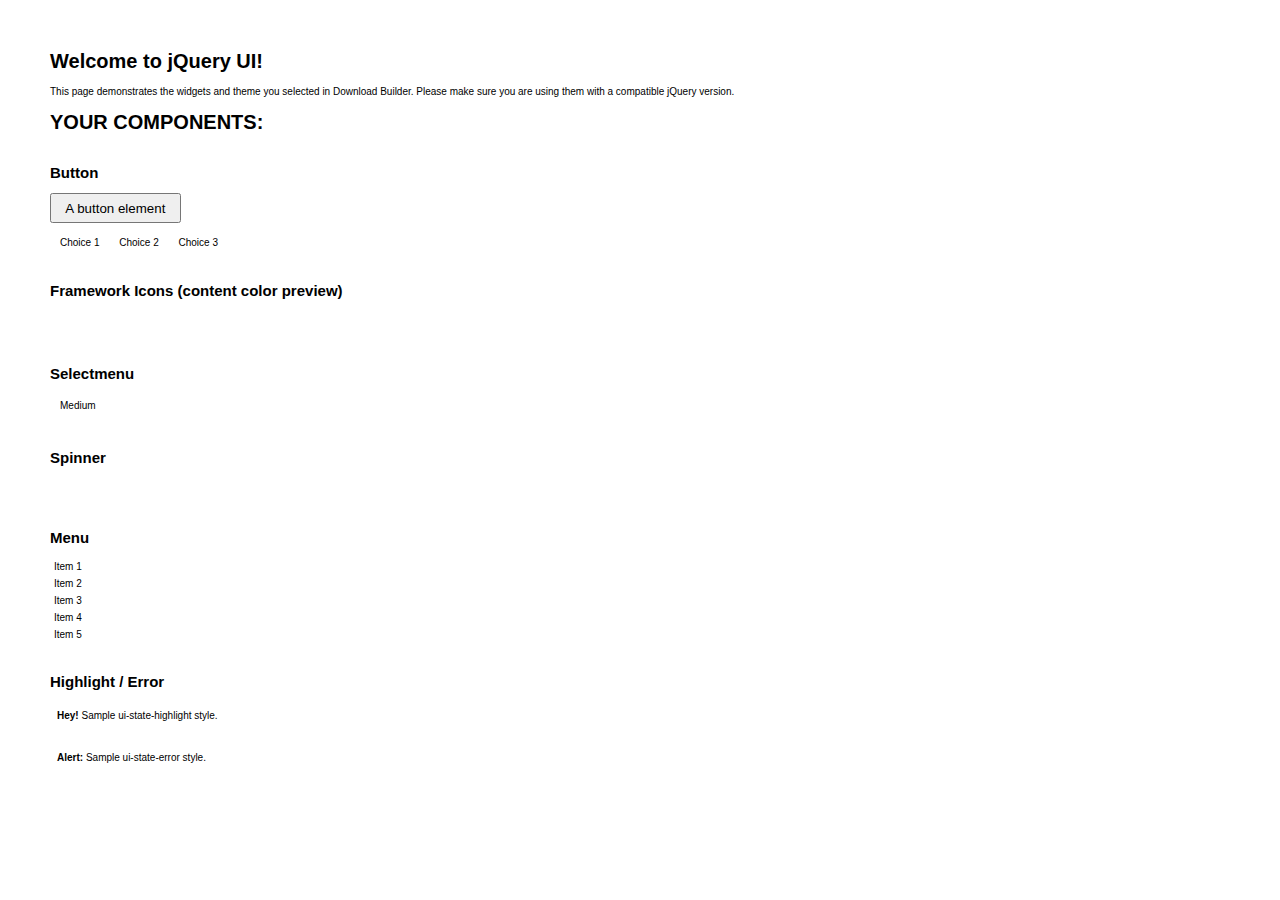
<file: permission/static/assets/selectmenu/index.html>
<!doctype html>
<html lang="us">
<head>
	<meta charset="utf-8">
	<title>jQuery UI Example Page</title>
	<link href="jquery-ui.css" rel="stylesheet">
	<style>
	body{
		font: 62.5% "Trebuchet MS", sans-serif;
		margin: 50px;
	}
	.demoHeaders {
		margin-top: 2em;
	}
	#dialog-link {
		padding: .4em 1em .4em 20px;
		text-decoration: none;
		position: relative;
	}
	#dialog-link span.ui-icon {
		margin: 0 5px 0 0;
		position: absolute;
		left: .2em;
		top: 50%;
		margin-top: -8px;
	}
	#icons {
		margin: 0;
		padding: 0;
	}
	#icons li {
		margin: 2px;
		position: relative;
		padding: 4px 0;
		cursor: pointer;
		float: left;
		list-style: none;
	}
	#icons span.ui-icon {
		float: left;
		margin: 0 4px;
	}
	.fakewindowcontain .ui-widget-overlay {
		position: absolute;
	}
	select {
		width: 200px;
	}
	</style>
</head>
<body>

<h1>Welcome to jQuery UI!</h1>

<div class="ui-widget">
	<p>This page demonstrates the widgets and theme you selected in Download Builder. Please make sure you are using them with a compatible jQuery version.</p>
</div>

<h1>YOUR COMPONENTS:</h1>






<!-- Button -->
<h2 class="demoHeaders">Button</h2>
<button id="button">A button element</button>
<form style="margin-top: 1em;">
	<div id="radioset">
		<input type="radio" id="radio1" name="radio"><label for="radio1">Choice 1</label>
		<input type="radio" id="radio2" name="radio" checked="checked"><label for="radio2">Choice 2</label>
		<input type="radio" id="radio3" name="radio"><label for="radio3">Choice 3</label>
	</div>
</form>







<h2 class="demoHeaders">Framework Icons (content color preview)</h2>
<ul id="icons" class="ui-widget ui-helper-clearfix">
	<li class="ui-state-default ui-corner-all" title=".ui-icon-carat-1-n"><span class="ui-icon ui-icon-carat-1-n"></span></li>
	<li class="ui-state-default ui-corner-all" title=".ui-icon-carat-1-ne"><span class="ui-icon ui-icon-carat-1-ne"></span></li>
	<li class="ui-state-default ui-corner-all" title=".ui-icon-carat-1-e"><span class="ui-icon ui-icon-carat-1-e"></span></li>
	<li class="ui-state-default ui-corner-all" title=".ui-icon-carat-1-se"><span class="ui-icon ui-icon-carat-1-se"></span></li>
	<li class="ui-state-default ui-corner-all" title=".ui-icon-carat-1-s"><span class="ui-icon ui-icon-carat-1-s"></span></li>
	<li class="ui-state-default ui-corner-all" title=".ui-icon-carat-1-sw"><span class="ui-icon ui-icon-carat-1-sw"></span></li>
	<li class="ui-state-default ui-corner-all" title=".ui-icon-carat-1-w"><span class="ui-icon ui-icon-carat-1-w"></span></li>
	<li class="ui-state-default ui-corner-all" title=".ui-icon-carat-1-nw"><span class="ui-icon ui-icon-carat-1-nw"></span></li>
	<li class="ui-state-default ui-corner-all" title=".ui-icon-carat-2-n-s"><span class="ui-icon ui-icon-carat-2-n-s"></span></li>
	<li class="ui-state-default ui-corner-all" title=".ui-icon-carat-2-e-w"><span class="ui-icon ui-icon-carat-2-e-w"></span></li>
	<li class="ui-state-default ui-corner-all" title=".ui-icon-triangle-1-n"><span class="ui-icon ui-icon-triangle-1-n"></span></li>
	<li class="ui-state-default ui-corner-all" title=".ui-icon-triangle-1-ne"><span class="ui-icon ui-icon-triangle-1-ne"></span></li>
	<li class="ui-state-default ui-corner-all" title=".ui-icon-triangle-1-e"><span class="ui-icon ui-icon-triangle-1-e"></span></li>
	<li class="ui-state-default ui-corner-all" title=".ui-icon-triangle-1-se"><span class="ui-icon ui-icon-triangle-1-se"></span></li>
	<li class="ui-state-default ui-corner-all" title=".ui-icon-triangle-1-s"><span class="ui-icon ui-icon-triangle-1-s"></span></li>
	<li class="ui-state-default ui-corner-all" title=".ui-icon-triangle-1-sw"><span class="ui-icon ui-icon-triangle-1-sw"></span></li>
	<li class="ui-state-default ui-corner-all" title=".ui-icon-triangle-1-w"><span class="ui-icon ui-icon-triangle-1-w"></span></li>
	<li class="ui-state-default ui-corner-all" title=".ui-icon-triangle-1-nw"><span class="ui-icon ui-icon-triangle-1-nw"></span></li>
	<li class="ui-state-default ui-corner-all" title=".ui-icon-triangle-2-n-s"><span class="ui-icon ui-icon-triangle-2-n-s"></span></li>
	<li class="ui-state-default ui-corner-all" title=".ui-icon-triangle-2-e-w"><span class="ui-icon ui-icon-triangle-2-e-w"></span></li>
	<li class="ui-state-default ui-corner-all" title=".ui-icon-arrow-1-n"><span class="ui-icon ui-icon-arrow-1-n"></span></li>
	<li class="ui-state-default ui-corner-all" title=".ui-icon-arrow-1-ne"><span class="ui-icon ui-icon-arrow-1-ne"></span></li>
	<li class="ui-state-default ui-corner-all" title=".ui-icon-arrow-1-e"><span class="ui-icon ui-icon-arrow-1-e"></span></li>
	<li class="ui-state-default ui-corner-all" title=".ui-icon-arrow-1-se"><span class="ui-icon ui-icon-arrow-1-se"></span></li>
	<li class="ui-state-default ui-corner-all" title=".ui-icon-arrow-1-s"><span class="ui-icon ui-icon-arrow-1-s"></span></li>
	<li class="ui-state-default ui-corner-all" title=".ui-icon-arrow-1-sw"><span class="ui-icon ui-icon-arrow-1-sw"></span></li>
	<li class="ui-state-default ui-corner-all" title=".ui-icon-arrow-1-w"><span class="ui-icon ui-icon-arrow-1-w"></span></li>
	<li class="ui-state-default ui-corner-all" title=".ui-icon-arrow-1-nw"><span class="ui-icon ui-icon-arrow-1-nw"></span></li>
	<li class="ui-state-default ui-corner-all" title=".ui-icon-arrow-2-n-s"><span class="ui-icon ui-icon-arrow-2-n-s"></span></li>
	<li class="ui-state-default ui-corner-all" title=".ui-icon-arrow-2-ne-sw"><span class="ui-icon ui-icon-arrow-2-ne-sw"></span></li>
	<li class="ui-state-default ui-corner-all" title=".ui-icon-arrow-2-e-w"><span class="ui-icon ui-icon-arrow-2-e-w"></span></li>
	<li class="ui-state-default ui-corner-all" title=".ui-icon-arrow-2-se-nw"><span class="ui-icon ui-icon-arrow-2-se-nw"></span></li>
	<li class="ui-state-default ui-corner-all" title=".ui-icon-arrowstop-1-n"><span class="ui-icon ui-icon-arrowstop-1-n"></span></li>
	<li class="ui-state-default ui-corner-all" title=".ui-icon-arrowstop-1-e"><span class="ui-icon ui-icon-arrowstop-1-e"></span></li>
	<li class="ui-state-default ui-corner-all" title=".ui-icon-arrowstop-1-s"><span class="ui-icon ui-icon-arrowstop-1-s"></span></li>
	<li class="ui-state-default ui-corner-all" title=".ui-icon-arrowstop-1-w"><span class="ui-icon ui-icon-arrowstop-1-w"></span></li>
	<li class="ui-state-default ui-corner-all" title=".ui-icon-arrowthick-1-n"><span class="ui-icon ui-icon-arrowthick-1-n"></span></li>
	<li class="ui-state-default ui-corner-all" title=".ui-icon-arrowthick-1-ne"><span class="ui-icon ui-icon-arrowthick-1-ne"></span></li>
	<li class="ui-state-default ui-corner-all" title=".ui-icon-arrowthick-1-e"><span class="ui-icon ui-icon-arrowthick-1-e"></span></li>
	<li class="ui-state-default ui-corner-all" title=".ui-icon-arrowthick-1-se"><span class="ui-icon ui-icon-arrowthick-1-se"></span></li>
	<li class="ui-state-default ui-corner-all" title=".ui-icon-arrowthick-1-s"><span class="ui-icon ui-icon-arrowthick-1-s"></span></li>
	<li class="ui-state-default ui-corner-all" title=".ui-icon-arrowthick-1-sw"><span class="ui-icon ui-icon-arrowthick-1-sw"></span></li>
	<li class="ui-state-default ui-corner-all" title=".ui-icon-arrowthick-1-w"><span class="ui-icon ui-icon-arrowthick-1-w"></span></li>
	<li class="ui-state-default ui-corner-all" title=".ui-icon-arrowthick-1-nw"><span class="ui-icon ui-icon-arrowthick-1-nw"></span></li>
	<li class="ui-state-default ui-corner-all" title=".ui-icon-arrowthick-2-n-s"><span class="ui-icon ui-icon-arrowthick-2-n-s"></span></li>
	<li class="ui-state-default ui-corner-all" title=".ui-icon-arrowthick-2-ne-sw"><span class="ui-icon ui-icon-arrowthick-2-ne-sw"></span></li>
	<li class="ui-state-default ui-corner-all" title=".ui-icon-arrowthick-2-e-w"><span class="ui-icon ui-icon-arrowthick-2-e-w"></span></li>
	<li class="ui-state-default ui-corner-all" title=".ui-icon-arrowthick-2-se-nw"><span class="ui-icon ui-icon-arrowthick-2-se-nw"></span></li>
	<li class="ui-state-default ui-corner-all" title=".ui-icon-arrowthickstop-1-n"><span class="ui-icon ui-icon-arrowthickstop-1-n"></span></li>
	<li class="ui-state-default ui-corner-all" title=".ui-icon-arrowthickstop-1-e"><span class="ui-icon ui-icon-arrowthickstop-1-e"></span></li>
	<li class="ui-state-default ui-corner-all" title=".ui-icon-arrowthickstop-1-s"><span class="ui-icon ui-icon-arrowthickstop-1-s"></span></li>
	<li class="ui-state-default ui-corner-all" title=".ui-icon-arrowthickstop-1-w"><span class="ui-icon ui-icon-arrowthickstop-1-w"></span></li>
	<li class="ui-state-default ui-corner-all" title=".ui-icon-arrowreturnthick-1-w"><span class="ui-icon ui-icon-arrowreturnthick-1-w"></span></li>
	<li class="ui-state-default ui-corner-all" title=".ui-icon-arrowreturnthick-1-n"><span class="ui-icon ui-icon-arrowreturnthick-1-n"></span></li>
	<li class="ui-state-default ui-corner-all" title=".ui-icon-arrowreturnthick-1-e"><span class="ui-icon ui-icon-arrowreturnthick-1-e"></span></li>
	<li class="ui-state-default ui-corner-all" title=".ui-icon-arrowreturnthick-1-s"><span class="ui-icon ui-icon-arrowreturnthick-1-s"></span></li>
	<li class="ui-state-default ui-corner-all" title=".ui-icon-arrowreturn-1-w"><span class="ui-icon ui-icon-arrowreturn-1-w"></span></li>
	<li class="ui-state-default ui-corner-all" title=".ui-icon-arrowreturn-1-n"><span class="ui-icon ui-icon-arrowreturn-1-n"></span></li>
	<li class="ui-state-default ui-corner-all" title=".ui-icon-arrowreturn-1-e"><span class="ui-icon ui-icon-arrowreturn-1-e"></span></li>
	<li class="ui-state-default ui-corner-all" title=".ui-icon-arrowreturn-1-s"><span class="ui-icon ui-icon-arrowreturn-1-s"></span></li>
	<li class="ui-state-default ui-corner-all" title=".ui-icon-arrowrefresh-1-w"><span class="ui-icon ui-icon-arrowrefresh-1-w"></span></li>
	<li class="ui-state-default ui-corner-all" title=".ui-icon-arrowrefresh-1-n"><span class="ui-icon ui-icon-arrowrefresh-1-n"></span></li>
	<li class="ui-state-default ui-corner-all" title=".ui-icon-arrowrefresh-1-e"><span class="ui-icon ui-icon-arrowrefresh-1-e"></span></li>
	<li class="ui-state-default ui-corner-all" title=".ui-icon-arrowrefresh-1-s"><span class="ui-icon ui-icon-arrowrefresh-1-s"></span></li>
	<li class="ui-state-default ui-corner-all" title=".ui-icon-arrow-4"><span class="ui-icon ui-icon-arrow-4"></span></li>
	<li class="ui-state-default ui-corner-all" title=".ui-icon-arrow-4-diag"><span class="ui-icon ui-icon-arrow-4-diag"></span></li>
	<li class="ui-state-default ui-corner-all" title=".ui-icon-extlink"><span class="ui-icon ui-icon-extlink"></span></li>
	<li class="ui-state-default ui-corner-all" title=".ui-icon-newwin"><span class="ui-icon ui-icon-newwin"></span></li>
	<li class="ui-state-default ui-corner-all" title=".ui-icon-refresh"><span class="ui-icon ui-icon-refresh"></span></li>
	<li class="ui-state-default ui-corner-all" title=".ui-icon-shuffle"><span class="ui-icon ui-icon-shuffle"></span></li>
	<li class="ui-state-default ui-corner-all" title=".ui-icon-transfer-e-w"><span class="ui-icon ui-icon-transfer-e-w"></span></li>
	<li class="ui-state-default ui-corner-all" title=".ui-icon-transferthick-e-w"><span class="ui-icon ui-icon-transferthick-e-w"></span></li>
	<li class="ui-state-default ui-corner-all" title=".ui-icon-folder-collapsed"><span class="ui-icon ui-icon-folder-collapsed"></span></li>
	<li class="ui-state-default ui-corner-all" title=".ui-icon-folder-open"><span class="ui-icon ui-icon-folder-open"></span></li>
	<li class="ui-state-default ui-corner-all" title=".ui-icon-document"><span class="ui-icon ui-icon-document"></span></li>
	<li class="ui-state-default ui-corner-all" title=".ui-icon-document-b"><span class="ui-icon ui-icon-document-b"></span></li>
	<li class="ui-state-default ui-corner-all" title=".ui-icon-note"><span class="ui-icon ui-icon-note"></span></li>
	<li class="ui-state-default ui-corner-all" title=".ui-icon-mail-closed"><span class="ui-icon ui-icon-mail-closed"></span></li>
	<li class="ui-state-default ui-corner-all" title=".ui-icon-mail-open"><span class="ui-icon ui-icon-mail-open"></span></li>
	<li class="ui-state-default ui-corner-all" title=".ui-icon-suitcase"><span class="ui-icon ui-icon-suitcase"></span></li>
	<li class="ui-state-default ui-corner-all" title=".ui-icon-comment"><span class="ui-icon ui-icon-comment"></span></li>
	<li class="ui-state-default ui-corner-all" title=".ui-icon-person"><span class="ui-icon ui-icon-person"></span></li>
	<li class="ui-state-default ui-corner-all" title=".ui-icon-print"><span class="ui-icon ui-icon-print"></span></li>
	<li class="ui-state-default ui-corner-all" title=".ui-icon-trash"><span class="ui-icon ui-icon-trash"></span></li>
	<li class="ui-state-default ui-corner-all" title=".ui-icon-locked"><span class="ui-icon ui-icon-locked"></span></li>
	<li class="ui-state-default ui-corner-all" title=".ui-icon-unlocked"><span class="ui-icon ui-icon-unlocked"></span></li>
	<li class="ui-state-default ui-corner-all" title=".ui-icon-bookmark"><span class="ui-icon ui-icon-bookmark"></span></li>
	<li class="ui-state-default ui-corner-all" title=".ui-icon-tag"><span class="ui-icon ui-icon-tag"></span></li>
	<li class="ui-state-default ui-corner-all" title=".ui-icon-home"><span class="ui-icon ui-icon-home"></span></li>
	<li class="ui-state-default ui-corner-all" title=".ui-icon-flag"><span class="ui-icon ui-icon-flag"></span></li>
	<li class="ui-state-default ui-corner-all" title=".ui-icon-calculator"><span class="ui-icon ui-icon-calculator"></span></li>
	<li class="ui-state-default ui-corner-all" title=".ui-icon-cart"><span class="ui-icon ui-icon-cart"></span></li>
	<li class="ui-state-default ui-corner-all" title=".ui-icon-pencil"><span class="ui-icon ui-icon-pencil"></span></li>
	<li class="ui-state-default ui-corner-all" title=".ui-icon-clock"><span class="ui-icon ui-icon-clock"></span></li>
	<li class="ui-state-default ui-corner-all" title=".ui-icon-disk"><span class="ui-icon ui-icon-disk"></span></li>
	<li class="ui-state-default ui-corner-all" title=".ui-icon-calendar"><span class="ui-icon ui-icon-calendar"></span></li>
	<li class="ui-state-default ui-corner-all" title=".ui-icon-zoomin"><span class="ui-icon ui-icon-zoomin"></span></li>
	<li class="ui-state-default ui-corner-all" title=".ui-icon-zoomout"><span class="ui-icon ui-icon-zoomout"></span></li>
	<li class="ui-state-default ui-corner-all" title=".ui-icon-search"><span class="ui-icon ui-icon-search"></span></li>
	<li class="ui-state-default ui-corner-all" title=".ui-icon-wrench"><span class="ui-icon ui-icon-wrench"></span></li>
	<li class="ui-state-default ui-corner-all" title=".ui-icon-gear"><span class="ui-icon ui-icon-gear"></span></li>
	<li class="ui-state-default ui-corner-all" title=".ui-icon-heart"><span class="ui-icon ui-icon-heart"></span></li>
	<li class="ui-state-default ui-corner-all" title=".ui-icon-star"><span class="ui-icon ui-icon-star"></span></li>
	<li class="ui-state-default ui-corner-all" title=".ui-icon-link"><span class="ui-icon ui-icon-link"></span></li>
	<li class="ui-state-default ui-corner-all" title=".ui-icon-cancel"><span class="ui-icon ui-icon-cancel"></span></li>
	<li class="ui-state-default ui-corner-all" title=".ui-icon-plus"><span class="ui-icon ui-icon-plus"></span></li>
	<li class="ui-state-default ui-corner-all" title=".ui-icon-plusthick"><span class="ui-icon ui-icon-plusthick"></span></li>
	<li class="ui-state-default ui-corner-all" title=".ui-icon-minus"><span class="ui-icon ui-icon-minus"></span></li>
	<li class="ui-state-default ui-corner-all" title=".ui-icon-minusthick"><span class="ui-icon ui-icon-minusthick"></span></li>
	<li class="ui-state-default ui-corner-all" title=".ui-icon-close"><span class="ui-icon ui-icon-close"></span></li>
	<li class="ui-state-default ui-corner-all" title=".ui-icon-closethick"><span class="ui-icon ui-icon-closethick"></span></li>
	<li class="ui-state-default ui-corner-all" title=".ui-icon-key"><span class="ui-icon ui-icon-key"></span></li>
	<li class="ui-state-default ui-corner-all" title=".ui-icon-lightbulb"><span class="ui-icon ui-icon-lightbulb"></span></li>
	<li class="ui-state-default ui-corner-all" title=".ui-icon-scissors"><span class="ui-icon ui-icon-scissors"></span></li>
	<li class="ui-state-default ui-corner-all" title=".ui-icon-clipboard"><span class="ui-icon ui-icon-clipboard"></span></li>
	<li class="ui-state-default ui-corner-all" title=".ui-icon-copy"><span class="ui-icon ui-icon-copy"></span></li>
	<li class="ui-state-default ui-corner-all" title=".ui-icon-contact"><span class="ui-icon ui-icon-contact"></span></li>
	<li class="ui-state-default ui-corner-all" title=".ui-icon-image"><span class="ui-icon ui-icon-image"></span></li>
	<li class="ui-state-default ui-corner-all" title=".ui-icon-video"><span class="ui-icon ui-icon-video"></span></li>
	<li class="ui-state-default ui-corner-all" title=".ui-icon-script"><span class="ui-icon ui-icon-script"></span></li>
	<li class="ui-state-default ui-corner-all" title=".ui-icon-alert"><span class="ui-icon ui-icon-alert"></span></li>
	<li class="ui-state-default ui-corner-all" title=".ui-icon-info"><span class="ui-icon ui-icon-info"></span></li>
	<li class="ui-state-default ui-corner-all" title=".ui-icon-notice"><span class="ui-icon ui-icon-notice"></span></li>
	<li class="ui-state-default ui-corner-all" title=".ui-icon-help"><span class="ui-icon ui-icon-help"></span></li>
	<li class="ui-state-default ui-corner-all" title=".ui-icon-check"><span class="ui-icon ui-icon-check"></span></li>
	<li class="ui-state-default ui-corner-all" title=".ui-icon-bullet"><span class="ui-icon ui-icon-bullet"></span></li>
	<li class="ui-state-default ui-corner-all" title=".ui-icon-radio-off"><span class="ui-icon ui-icon-radio-off"></span></li>
	<li class="ui-state-default ui-corner-all" title=".ui-icon-radio-on"><span class="ui-icon ui-icon-radio-on"></span></li>
	<li class="ui-state-default ui-corner-all" title=".ui-icon-pin-w"><span class="ui-icon ui-icon-pin-w"></span></li>
	<li class="ui-state-default ui-corner-all" title=".ui-icon-pin-s"><span class="ui-icon ui-icon-pin-s"></span></li>
	<li class="ui-state-default ui-corner-all" title=".ui-icon-play"><span class="ui-icon ui-icon-play"></span></li>
	<li class="ui-state-default ui-corner-all" title=".ui-icon-pause"><span class="ui-icon ui-icon-pause"></span></li>
	<li class="ui-state-default ui-corner-all" title=".ui-icon-seek-next"><span class="ui-icon ui-icon-seek-next"></span></li>
	<li class="ui-state-default ui-corner-all" title=".ui-icon-seek-prev"><span class="ui-icon ui-icon-seek-prev"></span></li>
	<li class="ui-state-default ui-corner-all" title=".ui-icon-seek-end"><span class="ui-icon ui-icon-seek-end"></span></li>
	<li class="ui-state-default ui-corner-all" title=".ui-icon-seek-first"><span class="ui-icon ui-icon-seek-first"></span></li>
	<li class="ui-state-default ui-corner-all" title=".ui-icon-stop"><span class="ui-icon ui-icon-stop"></span></li>
	<li class="ui-state-default ui-corner-all" title=".ui-icon-eject"><span class="ui-icon ui-icon-eject"></span></li>
	<li class="ui-state-default ui-corner-all" title=".ui-icon-volume-off"><span class="ui-icon ui-icon-volume-off"></span></li>
	<li class="ui-state-default ui-corner-all" title=".ui-icon-volume-on"><span class="ui-icon ui-icon-volume-on"></span></li>
	<li class="ui-state-default ui-corner-all" title=".ui-icon-power"><span class="ui-icon ui-icon-power"></span></li>
	<li class="ui-state-default ui-corner-all" title=".ui-icon-signal-diag"><span class="ui-icon ui-icon-signal-diag"></span></li>
	<li class="ui-state-default ui-corner-all" title=".ui-icon-signal"><span class="ui-icon ui-icon-signal"></span></li>
	<li class="ui-state-default ui-corner-all" title=".ui-icon-battery-0"><span class="ui-icon ui-icon-battery-0"></span></li>
	<li class="ui-state-default ui-corner-all" title=".ui-icon-battery-1"><span class="ui-icon ui-icon-battery-1"></span></li>
	<li class="ui-state-default ui-corner-all" title=".ui-icon-battery-2"><span class="ui-icon ui-icon-battery-2"></span></li>
	<li class="ui-state-default ui-corner-all" title=".ui-icon-battery-3"><span class="ui-icon ui-icon-battery-3"></span></li>
	<li class="ui-state-default ui-corner-all" title=".ui-icon-circle-plus"><span class="ui-icon ui-icon-circle-plus"></span></li>
	<li class="ui-state-default ui-corner-all" title=".ui-icon-circle-minus"><span class="ui-icon ui-icon-circle-minus"></span></li>
	<li class="ui-state-default ui-corner-all" title=".ui-icon-circle-close"><span class="ui-icon ui-icon-circle-close"></span></li>
	<li class="ui-state-default ui-corner-all" title=".ui-icon-circle-triangle-e"><span class="ui-icon ui-icon-circle-triangle-e"></span></li>
	<li class="ui-state-default ui-corner-all" title=".ui-icon-circle-triangle-s"><span class="ui-icon ui-icon-circle-triangle-s"></span></li>
	<li class="ui-state-default ui-corner-all" title=".ui-icon-circle-triangle-w"><span class="ui-icon ui-icon-circle-triangle-w"></span></li>
	<li class="ui-state-default ui-corner-all" title=".ui-icon-circle-triangle-n"><span class="ui-icon ui-icon-circle-triangle-n"></span></li>
	<li class="ui-state-default ui-corner-all" title=".ui-icon-circle-arrow-e"><span class="ui-icon ui-icon-circle-arrow-e"></span></li>
	<li class="ui-state-default ui-corner-all" title=".ui-icon-circle-arrow-s"><span class="ui-icon ui-icon-circle-arrow-s"></span></li>
	<li class="ui-state-default ui-corner-all" title=".ui-icon-circle-arrow-w"><span class="ui-icon ui-icon-circle-arrow-w"></span></li>
	<li class="ui-state-default ui-corner-all" title=".ui-icon-circle-arrow-n"><span class="ui-icon ui-icon-circle-arrow-n"></span></li>
	<li class="ui-state-default ui-corner-all" title=".ui-icon-circle-zoomin"><span class="ui-icon ui-icon-circle-zoomin"></span></li>
	<li class="ui-state-default ui-corner-all" title=".ui-icon-circle-zoomout"><span class="ui-icon ui-icon-circle-zoomout"></span></li>
	<li class="ui-state-default ui-corner-all" title=".ui-icon-circle-check"><span class="ui-icon ui-icon-circle-check"></span></li>
	<li class="ui-state-default ui-corner-all" title=".ui-icon-circlesmall-plus"><span class="ui-icon ui-icon-circlesmall-plus"></span></li>
	<li class="ui-state-default ui-corner-all" title=".ui-icon-circlesmall-minus"><span class="ui-icon ui-icon-circlesmall-minus"></span></li>
	<li class="ui-state-default ui-corner-all" title=".ui-icon-circlesmall-close"><span class="ui-icon ui-icon-circlesmall-close"></span></li>
	<li class="ui-state-default ui-corner-all" title=".ui-icon-squaresmall-plus"><span class="ui-icon ui-icon-squaresmall-plus"></span></li>
	<li class="ui-state-default ui-corner-all" title=".ui-icon-squaresmall-minus"><span class="ui-icon ui-icon-squaresmall-minus"></span></li>
	<li class="ui-state-default ui-corner-all" title=".ui-icon-squaresmall-close"><span class="ui-icon ui-icon-squaresmall-close"></span></li>
	<li class="ui-state-default ui-corner-all" title=".ui-icon-grip-dotted-vertical"><span class="ui-icon ui-icon-grip-dotted-vertical"></span></li>
	<li class="ui-state-default ui-corner-all" title=".ui-icon-grip-dotted-horizontal"><span class="ui-icon ui-icon-grip-dotted-horizontal"></span></li>
	<li class="ui-state-default ui-corner-all" title=".ui-icon-grip-solid-vertical"><span class="ui-icon ui-icon-grip-solid-vertical"></span></li>
	<li class="ui-state-default ui-corner-all" title=".ui-icon-grip-solid-horizontal"><span class="ui-icon ui-icon-grip-solid-horizontal"></span></li>
	<li class="ui-state-default ui-corner-all" title=".ui-icon-gripsmall-diagonal-se"><span class="ui-icon ui-icon-gripsmall-diagonal-se"></span></li>
	<li class="ui-state-default ui-corner-all" title=".ui-icon-grip-diagonal-se"><span class="ui-icon ui-icon-grip-diagonal-se"></span></li>
</ul>








<!-- Progressbar -->
<h2 class="demoHeaders">Selectmenu</h2>
<select id="selectmenu">
	<option>Slower</option>
	<option>Slow</option>
	<option selected="selected">Medium</option>
	<option>Fast</option>
	<option>Faster</option>
</select>



<!-- Spinner -->
<h2 class="demoHeaders">Spinner</h2>
<input id="spinner">



<!-- Menu -->
<h2 class="demoHeaders">Menu</h2>
<ul style="width:100px;" id="menu">
	<li>Item 1</li>
	<li>Item 2</li>
	<li>Item 3
		<ul>
			<li>Item 3-1</li>
			<li>Item 3-2</li>
			<li>Item 3-3</li>
			<li>Item 3-4</li>
			<li>Item 3-5</li>
		</ul>
	</li>
	<li>Item 4</li>
	<li>Item 5</li>
</ul>




<!-- Highlight / Error -->
<h2 class="demoHeaders">Highlight / Error</h2>
<div class="ui-widget">
	<div class="ui-state-highlight ui-corner-all" style="margin-top: 20px; padding: 0 .7em;">
		<p><span class="ui-icon ui-icon-info" style="float: left; margin-right: .3em;"></span>
		<strong>Hey!</strong> Sample ui-state-highlight style.</p>
	</div>
</div>
<br>
<div class="ui-widget">
	<div class="ui-state-error ui-corner-all" style="padding: 0 .7em;">
		<p><span class="ui-icon ui-icon-alert" style="float: left; margin-right: .3em;"></span>
		<strong>Alert:</strong> Sample ui-state-error style.</p>
	</div>
</div>

<script src="external/jquery/jquery.js"></script>
<script src="jquery-ui.js"></script>
<script>





$( "#button" ).button();
$( "#radioset" ).buttonset();













$( "#spinner" ).spinner();



$( "#menu" ).menu();





$( "#selectmenu" ).selectmenu();


// Hover states on the static widgets
$( "#dialog-link, #icons li" ).hover(
	function() {
		$( this ).addClass( "ui-state-hover" );
	},
	function() {
		$( this ).removeClass( "ui-state-hover" );
	}
);
</script>
</body>
</html>
</file>
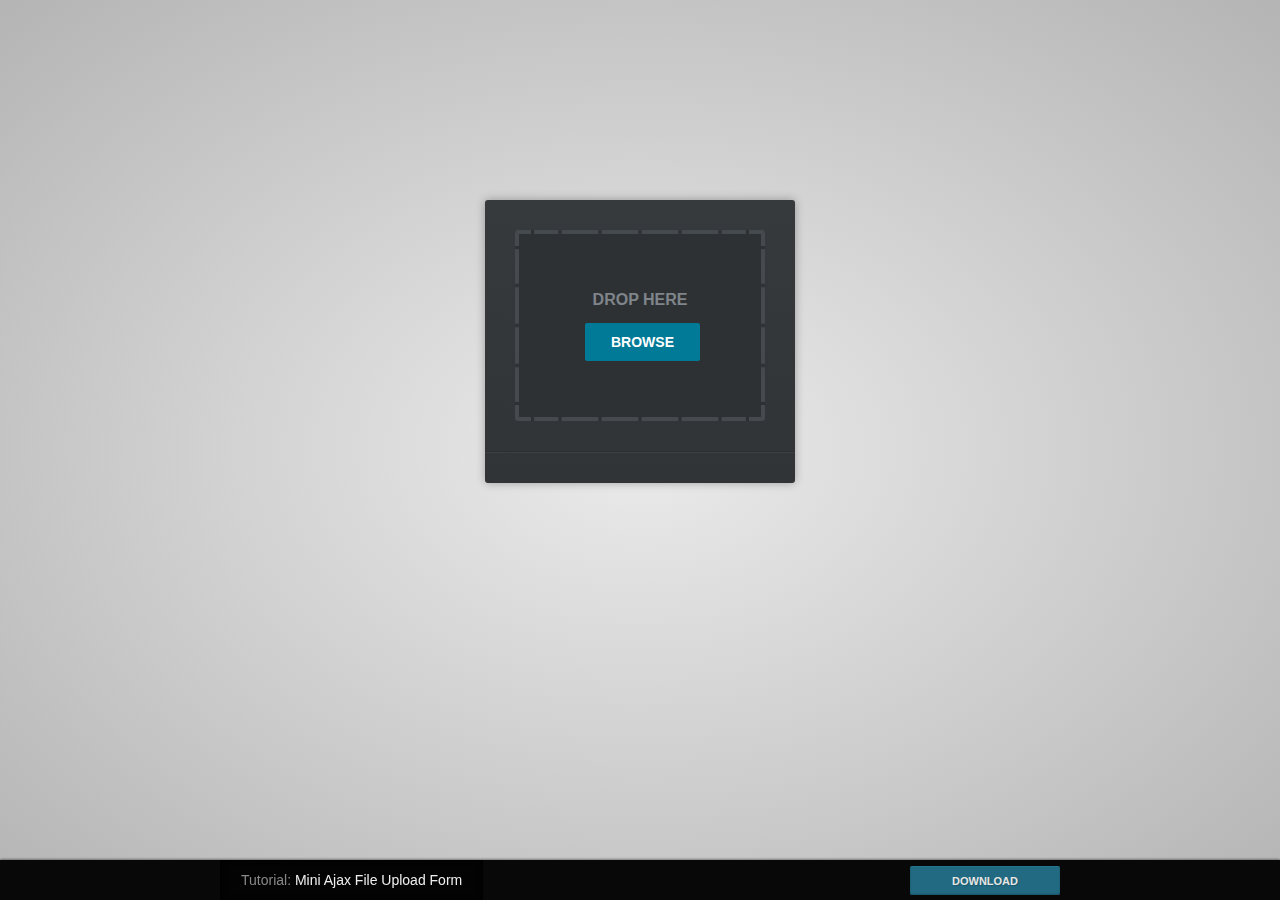
<file: permission/static/js/mini-upload-form/index.html>
<!DOCTYPE html>
<html>

	<head>
		<meta charset="utf-8"/>
		<title>Mini Ajax File Upload Form</title>

		<!-- Google web fonts -->
		<!--<link href="http://fonts.googleapis.com/css?family=PT+Sans+Narrow:400,700" rel='stylesheet' />-->

		<!-- The main CSS file -->
		<link href="assets/css/style.css" rel="stylesheet" />
	</head>

	<body>

		<form id="upload" method="post" action="upload.php" enctype="multipart/form-data">
			<div id="drop">
				Drop Here

				<a>Browse</a>
				<input type="file" name="upl" multiple />
			</div>

			<ul>
				<!-- The file uploads will be shown here -->
			</ul>

		</form>

		<footer>
            <h2><a href="http://tutorialzine.com/2013/05/mini-ajax-file-upload-form/"><i>Tutorial:</i> Mini Ajax File Upload Form</a></h2>
            <div id="tzine-actions">
            	
	            <a id="tzine-download" href="http://tutorialzine.com/2013/05/mini-ajax-file-upload-form/" title="Download This Example!">Download</a>
            </div>
        </footer>
        
		<!-- JavaScript Includes -->
		<script src="https://ajax.googleapis.com/ajax/libs/jquery/1.9.1/jquery.min.js"></script>
		<script src="assets/js/jquery.knob.js"></script>

		<!-- jQuery File Upload Dependencies -->
		<script src="assets/js/jquery.ui.widget.js"></script>
		<script src="assets/js/jquery.iframe-transport.js"></script>
		<script src="assets/js/jquery.fileupload.js"></script>
		
		<!-- Our main JS file -->
		<script src="assets/js/script.js"></script>


		<!-- Only used for the demos. Please ignore and remove. --> 
        <script src="http://cdn.tutorialzine.com/misc/enhance/v1.js" async></script>

	</body>
</html>
</file>
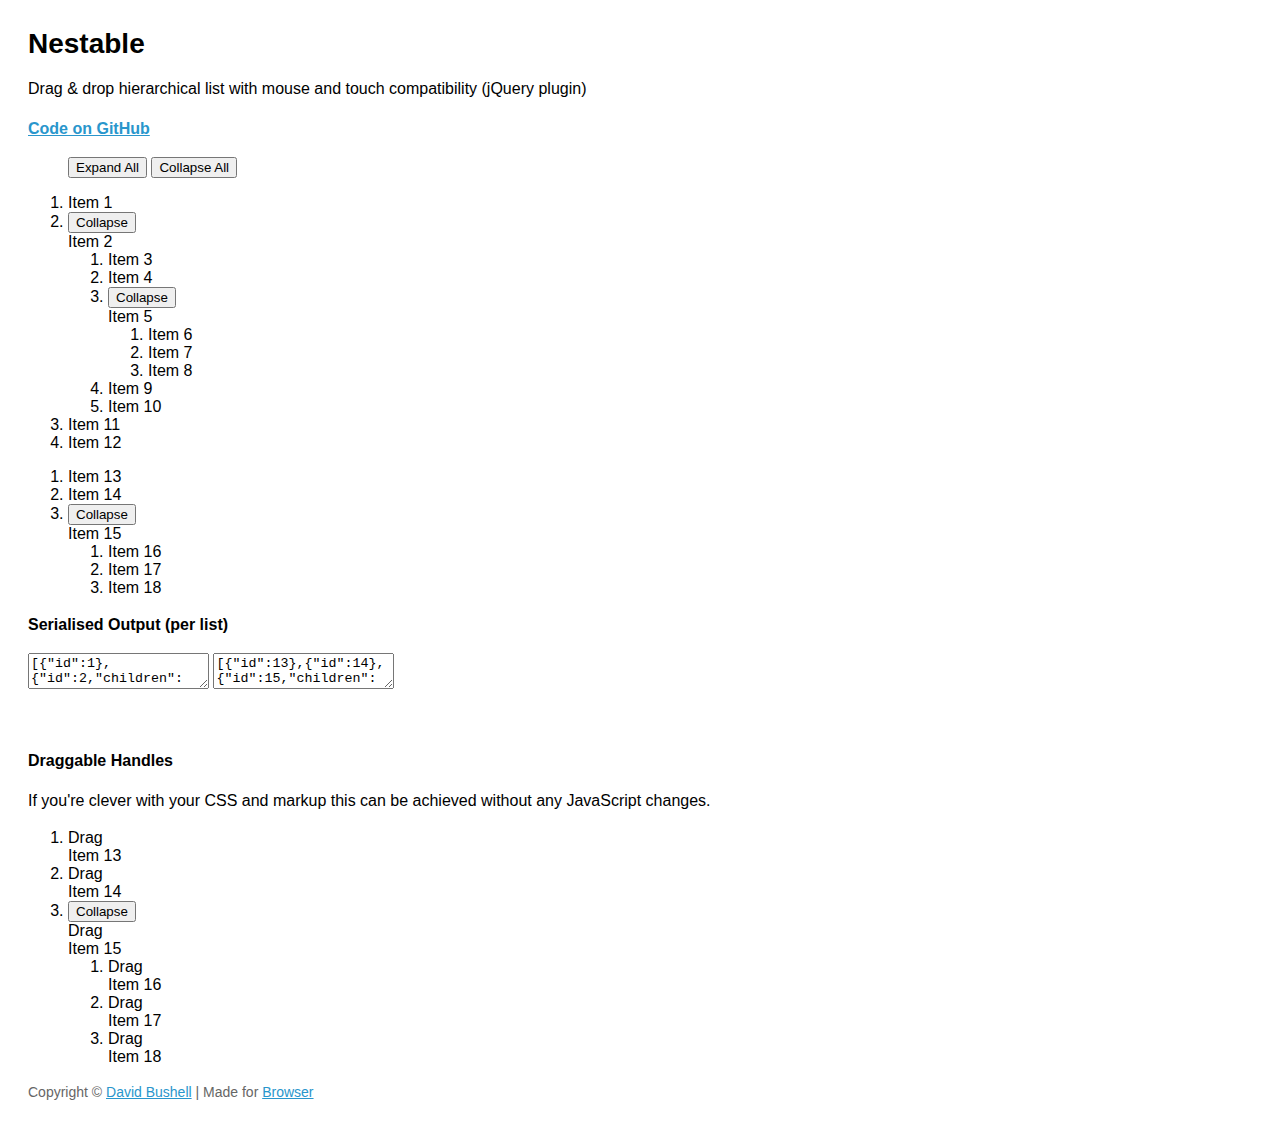
<file: permission/static/js/nestable/index.html>
<!DOCTYPE html>
<!--[if lt IE 7]> <html lang="en" class="lt-ie9 lt-ie8 lt-ie7"> <![endif]-->
<!--[if IE 7]>    <html lang="en" class="lt-ie9 lt-ie8"> <![endif]-->
<!--[if IE 8]>    <html lang="en" class="lt-ie9"> <![endif]-->
<!--[if IE 9]>    <html lang="en" class="ie9"> <![endif]-->
<!--[if gt IE 9]><!--> <html lang="en"> <!--<![endif]-->
<head>
    <meta charset="utf-8">
    <meta name="viewport" content="width=device-width, initial-scale=1, minimum-scale=1">
    <title>Nestable</title>
    <style type="text/css">

.cf:after { visibility: hidden; display: block; font-size: 0; content: " "; clear: both; height: 0; }
* html .cf { zoom: 1; }
*:first-child+html .cf { zoom: 1; }

html { margin: 0; padding: 0; }
body { font-size: 100%; margin: 0; padding: 1.75em; font-family: 'Helvetica Neue', Arial, sans-serif; }

h1 { font-size: 1.75em; margin: 0 0 0.6em 0; }

a { color: #2996cc; }
a:hover { text-decoration: none; }

p { line-height: 1.5em; }
.small { color: #666; font-size: 0.875em; }
.large { font-size: 1.25em; }



    </style>
</head>
<body>

    <h1>Nestable</h1>

    <p>Drag &amp; drop hierarchical list with mouse and touch compatibility (jQuery plugin)</p>

    <p><strong><a href="https://github.com/dbushell/Nestable">Code on GitHub</a></strong></p>

    <menu id="nestable-menu">
        <button type="button" data-action="expand-all">Expand All</button>
        <button type="button" data-action="collapse-all">Collapse All</button>
    </menu>

    <div class="cf nestable-lists">

        <div class="dd" id="nestable">
            <ol class="dd-list">
                <li class="dd-item" data-id="1">
                    <div class="dd-handle">Item 1</div>
                </li>
                <li class="dd-item" data-id="2">
                    <div class="dd-handle">Item 2</div>
                    <ol class="dd-list">
                        <li class="dd-item" data-id="3"><div class="dd-handle">Item 3</div></li>
                        <li class="dd-item" data-id="4"><div class="dd-handle">Item 4</div></li>
                        <li class="dd-item" data-id="5">
                            <div class="dd-handle">Item 5</div>
                            <ol class="dd-list">
                                <li class="dd-item" data-id="6"><div class="dd-handle">Item 6</div></li>
                                <li class="dd-item" data-id="7"><div class="dd-handle">Item 7</div></li>
                                <li class="dd-item" data-id="8"><div class="dd-handle">Item 8</div></li>
                            </ol>
                        </li>
                        <li class="dd-item" data-id="9"><div class="dd-handle">Item 9</div></li>
                        <li class="dd-item" data-id="10"><div class="dd-handle">Item 10</div></li>
                    </ol>
                </li>
                <li class="dd-item" data-id="11">
                    <div class="dd-handle">Item 11</div>
                </li>
                <li class="dd-item" data-id="12">
                    <div class="dd-handle">Item 12</div>
                </li>
            </ol>
        </div>

        <div class="dd" id="nestable2">
            <ol class="dd-list">
                <li class="dd-item" data-id="13">
                    <div class="dd-handle">Item 13</div>
                </li>
                <li class="dd-item" data-id="14">
                    <div class="dd-handle">Item 14</div>
                </li>
                <li class="dd-item" data-id="15">
                    <div class="dd-handle">Item 15</div>
                    <ol class="dd-list">
                        <li class="dd-item" data-id="16"><div class="dd-handle">Item 16</div></li>
                        <li class="dd-item" data-id="17"><div class="dd-handle">Item 17</div></li>
                        <li class="dd-item" data-id="18"><div class="dd-handle">Item 18</div></li>
                    </ol>
                </li>
            </ol>
        </div>

    </div>

    <p><strong>Serialised Output (per list)</strong></p>

    <textarea id="nestable-output"></textarea>
    <textarea id="nestable2-output"></textarea>

    <p>&nbsp;</p>

    <div class="cf nestable-lists">

    <p><strong>Draggable Handles</strong></p>

    <p>If you're clever with your CSS and markup this can be achieved without any JavaScript changes.</p>

        <div class="dd" id="nestable3">
            <ol class="dd-list">
                <li class="dd-item dd3-item" data-id="13">
                    <div class="dd-handle dd3-handle">Drag</div><div class="dd3-content">Item 13</div>
                </li>
                <li class="dd-item dd3-item" data-id="14">
                    <div class="dd-handle dd3-handle">Drag</div><div class="dd3-content">Item 14</div>
                </li>
                <li class="dd-item dd3-item" data-id="15">
                    <div class="dd-handle dd3-handle">Drag</div><div class="dd3-content">Item 15</div>
                    <ol class="dd-list">
                        <li class="dd-item dd3-item" data-id="16">
                            <div class="dd-handle dd3-handle">Drag</div><div class="dd3-content">Item 16</div>
                        </li>
                        <li class="dd-item dd3-item" data-id="17">
                            <div class="dd-handle dd3-handle">Drag</div><div class="dd3-content">Item 17</div>
                        </li>
                        <li class="dd-item dd3-item" data-id="18">
                            <div class="dd-handle dd3-handle">Drag</div><div class="dd3-content">Item 18</div>
                        </li>
                    </ol>
                </li>
            </ol>
        </div>

    </div>

    <p class="small">Copyright &copy; <a href="http://dbushell.com/">David Bushell</a> | Made for <a href="http://www.browserlondon.com/">Browser</a></p>

<script src="http://ajax.googleapis.com/ajax/libs/jquery/1.7.2/jquery.min.js"></script>
<script src="jquery.nestable.js"></script>
<script>

$(document).ready(function()
{

    var updateOutput = function(e)
    {
        var list   = e.length ? e : $(e.target),
            output = list.data('output');
        if (window.JSON) {
            output.val(window.JSON.stringify(list.nestable('serialize')));//, null, 2));
        } else {
            output.val('JSON browser support required for this demo.');
        }
    };

    // activate Nestable for list 1
    $('#nestable').nestable({
        group: 1
    })
    .on('change', updateOutput);
    
    // activate Nestable for list 2
    $('#nestable2').nestable({
        group: 1
    })
    .on('change', updateOutput);

    // output initial serialised data
    updateOutput($('#nestable').data('output', $('#nestable-output')));
    updateOutput($('#nestable2').data('output', $('#nestable2-output')));

    $('#nestable-menu').on('click', function(e)
    {
        var target = $(e.target),
            action = target.data('action');
        if (action === 'expand-all') {
            $('.dd').nestable('expandAll');
        }
        if (action === 'collapse-all') {
            $('.dd').nestable('collapseAll');
        }
    });

    $('#nestable3').nestable();

});
</script>
</body>
</html>
</file>
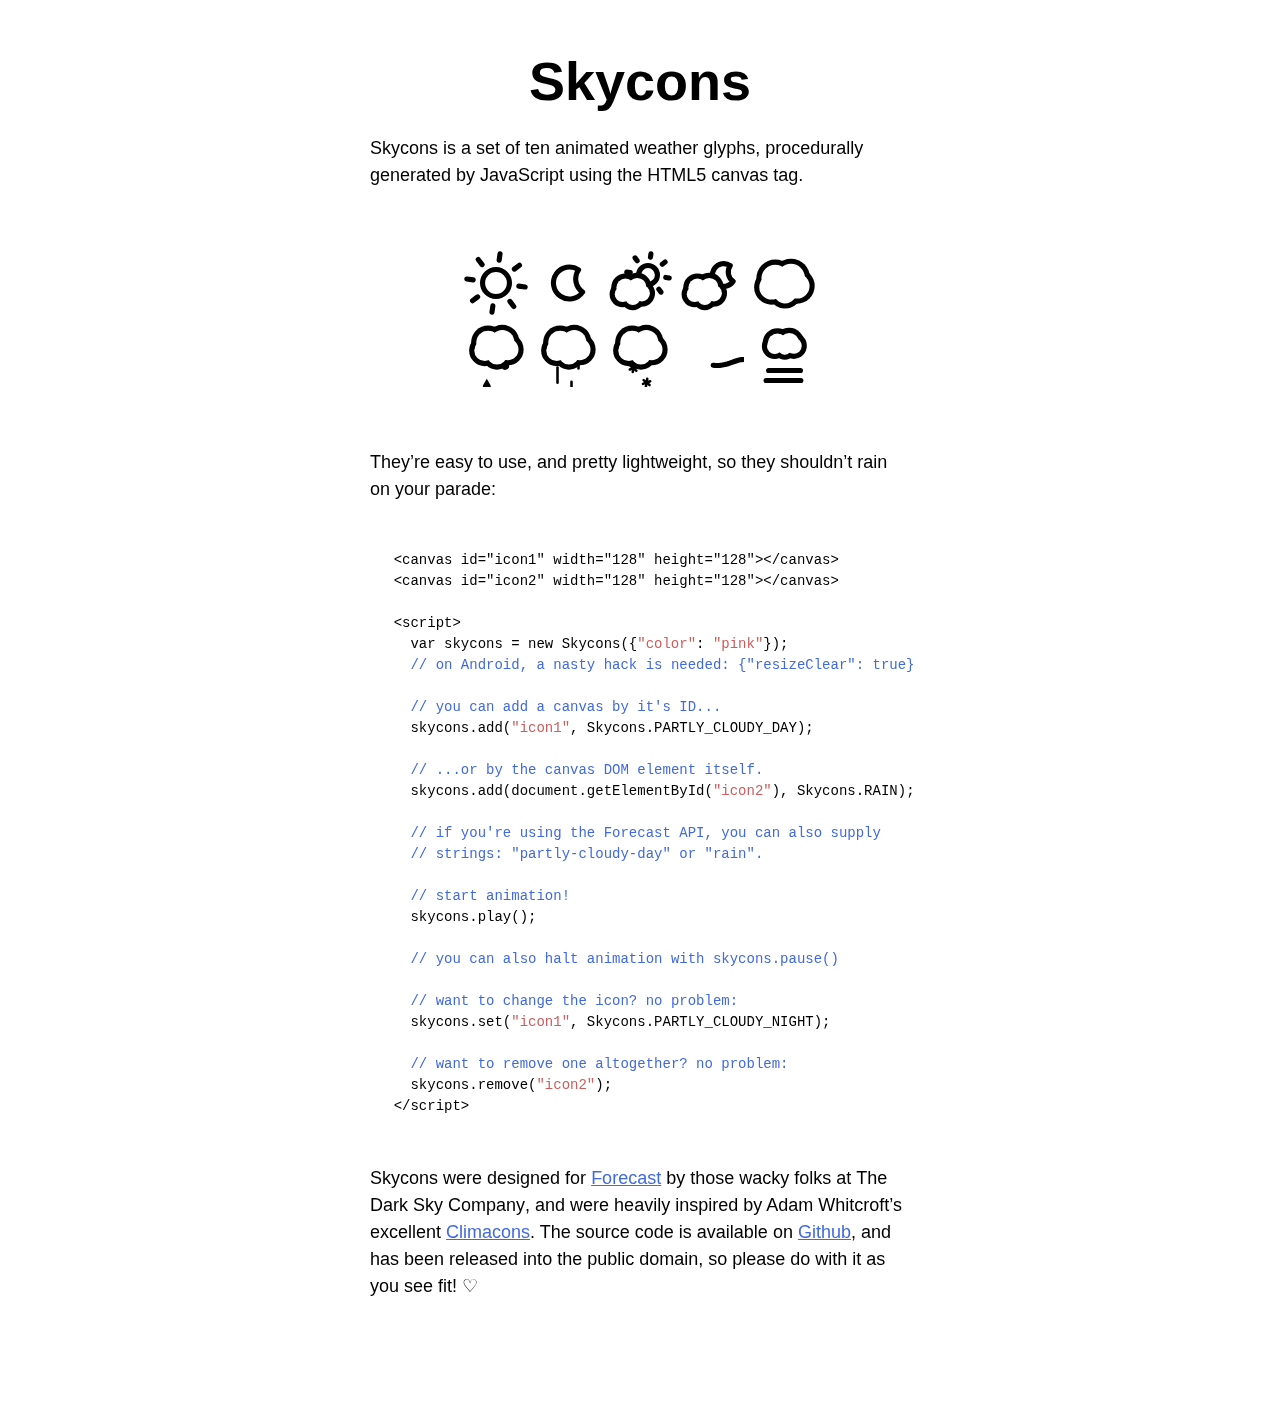
<file: permission/static/js/skycons/index.html>
<!DOCTYPE html>
<html>
  <head>
    <title>Skycons</title>
    <meta charset="us-ascii">

    <style type="text/css">
      body {
        font: 300 112.5%/1.5em "Helvetica", "Arial", sans-serif;
        margin: 3em 3em 6em;
        padding: 0;
      }

      article {
        margin: auto;
        width: 30em;
      }

      h1 {
        font-size: 3em;
        line-height: 1em;
        text-align: center;
        margin: 0.5em 0;
      }

      p {
        margin: 1.5em 0;
      }

      figure {
        margin: 3em auto;
        width: 368px;
        height: 152px;
      }

      canvas {
        display: block;
        float: left;
        margin-left: 8px;
        margin-top: 8px;
      }

      pre {
        font: 77.8%/1.5em "Lucida Sans Typewriter", "Lucida Console", "Monaco", "Bitstream Vera Sans Mono", monospace;
        margin: 3.375em 1.6875em;
      }

      a, pre span.comment {
        color: royalblue;
      }

      a:visited, pre span.constant {
        color: indianred;
      }
    </style>
  </head>

  <body>
    <article>
      <h1>Skycons</h1>

      <p><strong>Skycons</strong> is a set of ten animated weather glyphs,
      procedurally generated by JavaScript using the HTML5 canvas tag.</p>

      <figure class="icons">
        <canvas id="clear-day" width="64" height="64">
        </canvas>

        <canvas id="clear-night" width="64" height="64">
        </canvas>

        <canvas id="partly-cloudy-day" width="64" height="64">
        </canvas>

        <canvas id="partly-cloudy-night" width="64" height="64">
        </canvas>

        <canvas id="cloudy" width="64" height="64">
        </canvas>

        <canvas id="rain" width="64" height="64">
        </canvas>

        <canvas id="sleet" width="64" height="64">
        </canvas>

        <canvas id="snow" width="64" height="64">
        </canvas>

        <canvas id="wind" width="64" height="64">
        </canvas>

        <canvas id="fog" width="64" height="64">
        </canvas>
      </figure>

      <p>They&rsquo;re easy to use, and pretty lightweight, so they
      shouldn&rsquo;t rain on your parade:</p>

      <pre>&lt;canvas id="icon1" width="128" height="128"&gt;&lt;/canvas&gt;
&lt;canvas id="icon2" width="128" height="128"&gt;&lt;/canvas&gt;

&lt;script&gt;
  var skycons = new Skycons({<span class="constant">"color"</span>: <span class="constant">"pink"</span>});
  <span class="comment">// on Android, a nasty hack is needed: {"resizeClear": true}</span>

  <span class="comment">// you can add a canvas by it's ID...</span>
  skycons.add(<span class="constant">"icon1"</span>, Skycons.PARTLY_CLOUDY_DAY);

  <span class="comment">// ...or by the canvas DOM element itself.</span>
  skycons.add(document.getElementById(<span class="constant">"icon2"</span>), Skycons.RAIN);

  <span class="comment">// if you're using the Forecast API, you can also supply
  // strings: "partly-cloudy-day" or "rain".</span>

  <span class="comment">// start animation!</span>
  skycons.play();

  <span class="comment">// you can also halt animation with skycons.pause()</span>

  <span class="comment">// want to change the icon? no problem:</span>
  skycons.set(<span class="constant">"icon1"</span>, Skycons.PARTLY_CLOUDY_NIGHT);

  <span class="comment">// want to remove one altogether? no problem:</span>
  skycons.remove(<span class="constant">"icon2"</span>);
&lt;/script&gt;</pre>

      <p>Skycons were designed for <a href="http://forecast.io/">Forecast</a>
      by those wacky folks at <strong>The Dark Sky Company</strong>, and were
      heavily inspired by Adam Whitcroft&rsquo;s excellent
      <a href="http://adamwhitcroft.com/climacons/">Climacons</a>. The source
      code is available on
      <a href="http://github.com/darkskyapp/skycons">Github</a>, and has been
      released into the public domain, so please do with it as you see fit!
      &#9825;</p>
    </article>

    <script src="skycons.js"></script>

    <script>
      var icons = new Skycons(),
          list  = [
            "clear-day", "clear-night", "partly-cloudy-day",
            "partly-cloudy-night", "cloudy", "rain", "sleet", "snow", "wind",
            "fog"
          ],
          i;

      for(i = list.length; i--; )
        icons.set(list[i], list[i]);

      icons.play();
    </script>
  </body>
</html>
</file>
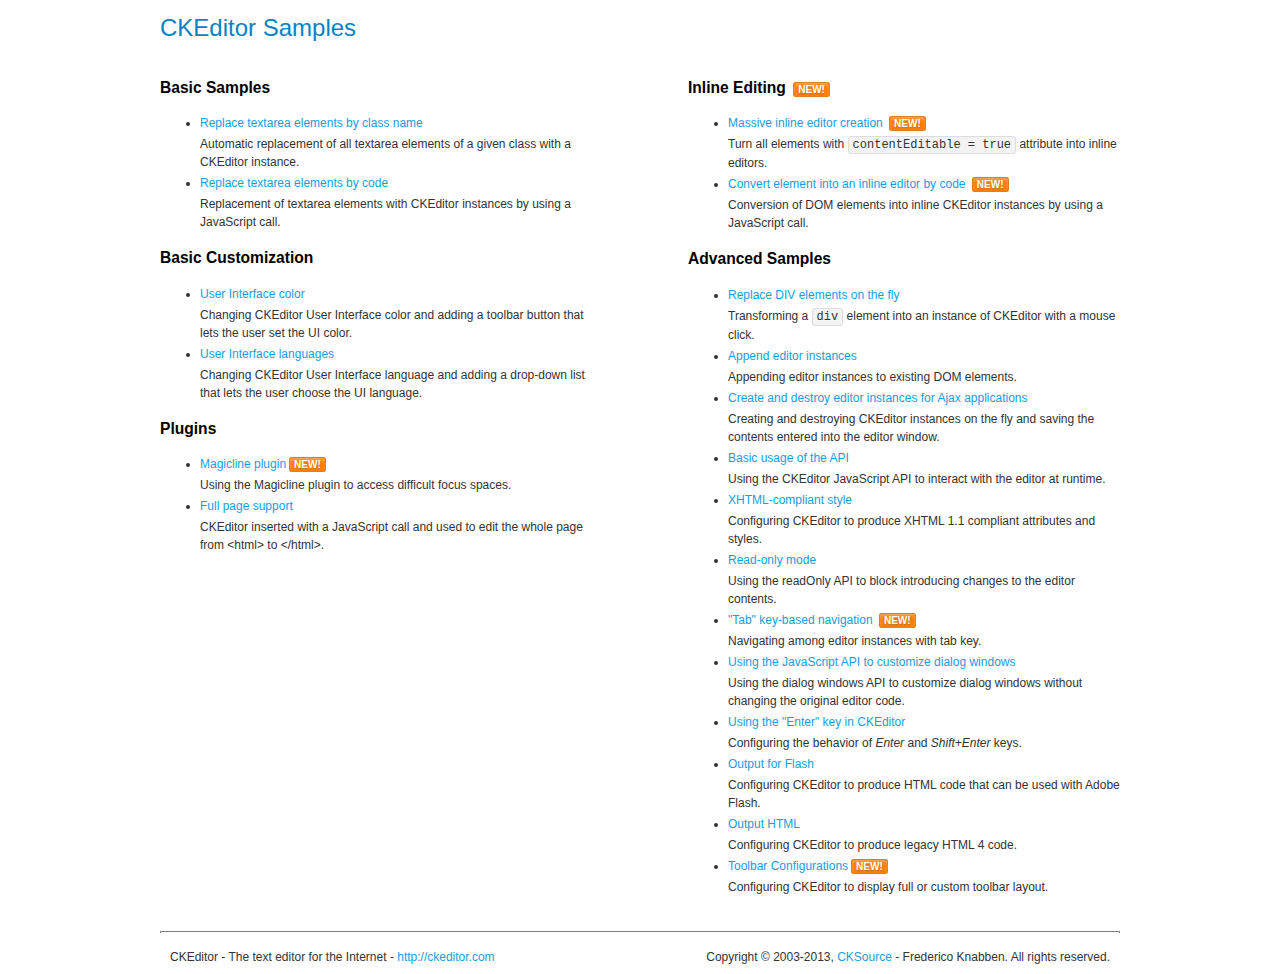
<file: permission/static/js/ckeditor/samples/index.html>
<!DOCTYPE html>
<!--
Copyright (c) 2003-2013, CKSource - Frederico Knabben. All rights reserved.
For licensing, see LICENSE.html or http://ckeditor.com/license
-->
<html>
<head>
	<title>CKEditor Samples</title>
	<meta charset="utf-8">
	<link rel="stylesheet" href="sample.css">
</head>
<body>
	<h1 class="samples">
		CKEditor Samples
	</h1>
	<div class="twoColumns">
		<div class="twoColumnsLeft">
			<h2 class="samples">
				Basic Samples
			</h2>
			<dl class="samples">
				<dt><a class="samples" href="replacebyclass.html">Replace textarea elements by class name</a></dt>
				<dd>Automatic replacement of all textarea elements of a given class with a CKEditor instance.</dd>

				<dt><a class="samples" href="replacebycode.html">Replace textarea elements by code</a></dt>
				<dd>Replacement of textarea elements with CKEditor instances by using a JavaScript call.</dd>
			</dl>

			<h2 class="samples">
				Basic Customization
			</h2>
			<dl class="samples">
				<dt><a class="samples" href="uicolor.html">User Interface color</a></dt>
				<dd>Changing CKEditor User Interface color and adding a toolbar button that lets the user set the UI color.</dd>

				<dt><a class="samples" href="uilanguages.html">User Interface languages</a></dt>
				<dd>Changing CKEditor User Interface language and adding a drop-down list that lets the user choose the UI language.</dd>
			</dl>


			<h2 class="samples">Plugins</h2>
<dl class="samples">
<dt><a class="samples" href="plugins/magicline/magicline.html">Magicline plugin</a><span class="new">New!</span></dt>
<dd>Using the Magicline plugin to access difficult focus spaces.</dd>

<dt><a class="samples" href="plugins/wysiwygarea/fullpage.html">Full page support</a></dt>
<dd>CKEditor inserted with a JavaScript call and used to edit the whole page from &lt;html&gt; to &lt;/html&gt;.</dd>
</dl>
		</div>
		<div class="twoColumnsRight">
			<h2 class="samples">
				Inline Editing <span class="new">New!</span>
			</h2>
			<dl class="samples">
				<dt><a class="samples" href="inlineall.html">Massive inline editor creation</a> <span class="new">New!</span></dt>
				<dd>Turn all elements with <code>contentEditable = true</code> attribute into inline editors.</dd>

				<dt><a class="samples" href="inlinebycode.html">Convert element into an inline editor by code</a> <span class="new">New!</span></dt>
				<dd>Conversion of DOM elements into inline CKEditor instances by using a JavaScript call.</dd>

				
			</dl>

			<h2 class="samples">
				Advanced Samples
			</h2>
			<dl class="samples">
				<dt><a class="samples" href="divreplace.html">Replace DIV elements on the fly</a></dt>
				<dd>Transforming a <code>div</code> element into an instance of CKEditor with a mouse click.</dd>

				<dt><a class="samples" href="appendto.html">Append editor instances</a></dt>
				<dd>Appending editor instances to existing DOM elements.</dd>

				<dt><a class="samples" href="ajax.html">Create and destroy editor instances for Ajax applications</a></dt>
				<dd>Creating and destroying CKEditor instances on the fly and saving the contents entered into the editor window.</dd>

				<dt><a class="samples" href="api.html">Basic usage of the API</a></dt>
				<dd>Using the CKEditor JavaScript API to interact with the editor at runtime.</dd>

				<dt><a class="samples" href="xhtmlstyle.html">XHTML-compliant style</a></dt>
				<dd>Configuring CKEditor to produce XHTML 1.1 compliant attributes and styles.</dd>

				<dt><a class="samples" href="readonly.html">Read-only mode</a></dt>
				<dd>Using the readOnly API to block introducing changes to the editor contents.</dd>

				<dt><a class="samples" href="tabindex.html">"Tab" key-based navigation</a> <span class="new">New!</span></dt>
				<dd>Navigating among editor instances with tab key.</dd>


				
<dt><a class="samples" href="plugins/dialog/dialog.html">Using the JavaScript API to customize dialog windows</a></dt>
<dd>Using the dialog windows API to customize dialog windows without changing the original editor code.</dd>

<dt><a class="samples" href="plugins/enterkey/enterkey.html">Using the &quot;Enter&quot; key in CKEditor</a></dt>
<dd>Configuring the behavior of <em>Enter</em> and <em>Shift+Enter</em> keys.</dd>

<dt><a class="samples" href="plugins/htmlwriter/outputforflash.html">Output for Flash</a></dt>
<dd>Configuring CKEditor to produce HTML code that can be used with Adobe Flash.</dd>

<dt><a class="samples" href="plugins/htmlwriter/outputhtml.html">Output HTML</a></dt>
<dd>Configuring CKEditor to produce legacy HTML 4 code.</dd>

<dt><a class="samples" href="plugins/toolbar/toolbar.html">Toolbar Configurations</a><span class="new">New!</span></dt>
<dd>Configuring CKEditor to display full or custom toolbar layout.</dd>

			</dl>
		</div>
	</div>
	<div id="footer">
		<hr>
		<p>
			CKEditor - The text editor for the Internet - <a class="samples" href="http://ckeditor.com/">http://ckeditor.com</a>
		</p>
		<p id="copy">
			Copyright &copy; 2003-2013, <a class="samples" href="http://cksource.com/">CKSource</a> - Frederico Knabben. All rights reserved.
		</p>
	</div>
</body>
</html>
</file>
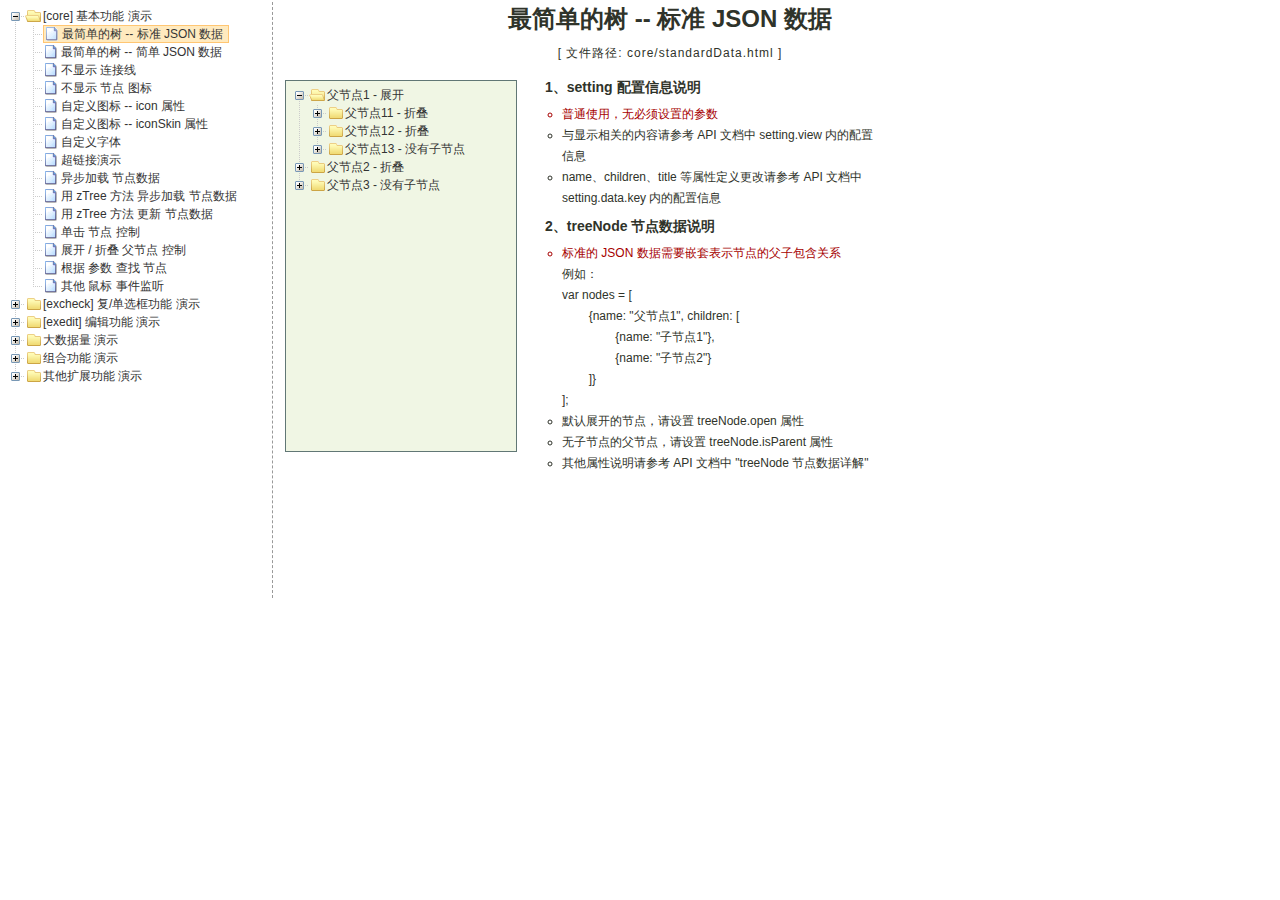
<file: permission/static/ztree/demo/cn/index.html>
<!DOCTYPE HTML PUBLIC "-//W3C//DTD HTML 4.01//EN" "http://www.w3.org/TR/html4/strict.dtd">
<HTML>
 <HEAD>
  <TITLE> ZTREE DEMO </TITLE>
  <meta http-equiv="content-type" content="text/html; charset=UTF-8">
  <link rel="stylesheet" href="../../css/zTreeStyle/zTreeStyle.css" type="text/css">
  <style>
	body {
	background-color: white;
	margin:0; padding:0;
	text-align: center;
	}
	div, p, table, th, td {
		list-style:none;
		margin:0; padding:0;
		color:#333; font-size:12px;
		font-family:dotum, Verdana, Arial, Helvetica, AppleGothic, sans-serif;
	}
	#testIframe {margin-left: 10px;}
  </style>
<script type="text/javascript" src="../../js/jquery-1.4.4.min.js"></script>
<script type="text/javascript" src="../../js/jquery.ztree.core.js"></script>
  <SCRIPT type="text/javascript" >
  <!--
	var zTree;
	var demoIframe;

	var setting = {
		view: {
			dblClickExpand: false,
			showLine: true,
			selectedMulti: false
		},
		data: {
			simpleData: {
				enable:true,
				idKey: "id",
				pIdKey: "pId",
				rootPId: ""
			}
		},
		callback: {
			beforeClick: function(treeId, treeNode) {
				var zTree = $.fn.zTree.getZTreeObj("tree");
				if (treeNode.isParent) {
					zTree.expandNode(treeNode);
					return false;
				} else {
					demoIframe.attr("src",treeNode.file + ".html");
					return true;
				}
			}
		}
	};

	var zNodes =[
		{id:1, pId:0, name:"[core] 基本功能 演示", open:true},
		{id:101, pId:1, name:"最简单的树 --  标准 JSON 数据", file:"core/standardData"},
		{id:102, pId:1, name:"最简单的树 --  简单 JSON 数据", file:"core/simpleData"},
		{id:103, pId:1, name:"不显示 连接线", file:"core/noline"},
		{id:104, pId:1, name:"不显示 节点 图标", file:"core/noicon"},
		{id:105, pId:1, name:"自定义图标 --  icon 属性", file:"core/custom_icon"},
		{id:106, pId:1, name:"自定义图标 --  iconSkin 属性", file:"core/custom_iconSkin"},
		{id:107, pId:1, name:"自定义字体", file:"core/custom_font"},
		{id:115, pId:1, name:"超链接演示", file:"core/url"},
		{id:108, pId:1, name:"异步加载 节点数据", file:"core/async"},
		{id:109, pId:1, name:"用 zTree 方法 异步加载 节点数据", file:"core/async_fun"},
		{id:110, pId:1, name:"用 zTree 方法 更新 节点数据", file:"core/update_fun"},
		{id:111, pId:1, name:"单击 节点 控制", file:"core/click"},
		{id:112, pId:1, name:"展开 / 折叠 父节点 控制", file:"core/expand"},
		{id:113, pId:1, name:"根据 参数 查找 节点", file:"core/searchNodes"},
		{id:114, pId:1, name:"其他 鼠标 事件监听", file:"core/otherMouse"},

		{id:2, pId:0, name:"[excheck] 复/单选框功能 演示", open:false},
		{id:201, pId:2, name:"Checkbox 勾选操作", file:"excheck/checkbox"},
		{id:206, pId:2, name:"Checkbox nocheck 演示", file:"excheck/checkbox_nocheck"},
		{id:207, pId:2, name:"Checkbox chkDisabled 演示", file:"excheck/checkbox_chkDisabled"},
		{id:208, pId:2, name:"Checkbox halfCheck 演示", file:"excheck/checkbox_halfCheck"},
		{id:202, pId:2, name:"Checkbox 勾选统计", file:"excheck/checkbox_count"},
		{id:203, pId:2, name:"用 zTree 方法 勾选 Checkbox", file:"excheck/checkbox_fun"},
		{id:204, pId:2, name:"Radio 勾选操作", file:"excheck/radio"},
		{id:209, pId:2, name:"Radio nocheck 演示", file:"excheck/radio_nocheck"},
		{id:210, pId:2, name:"Radio chkDisabled 演示", file:"excheck/radio_chkDisabled"},
		{id:211, pId:2, name:"Radio halfCheck 演示", file:"excheck/radio_halfCheck"},
		{id:205, pId:2, name:"用 zTree 方法 勾选 Radio", file:"excheck/radio_fun"},

		{id:3, pId:0, name:"[exedit] 编辑功能 演示", open:false},
		{id:301, pId:3, name:"拖拽 节点 基本控制", file:"exedit/drag"},
		{id:302, pId:3, name:"拖拽 节点 高级控制", file:"exedit/drag_super"},
		{id:303, pId:3, name:"用 zTree 方法 移动 / 复制 节点", file:"exedit/drag_fun"},
		{id:304, pId:3, name:"基本 增 / 删 / 改 节点", file:"exedit/edit"},
		{id:305, pId:3, name:"高级 增 / 删 / 改 节点", file:"exedit/edit_super"},
		{id:306, pId:3, name:"用 zTree 方法 增 / 删 / 改 节点", file:"exedit/edit_fun"},
		{id:307, pId:3, name:"异步加载 & 编辑功能 共存", file:"exedit/async_edit"},
		{id:308, pId:3, name:"多棵树之间 的 数据交互", file:"exedit/multiTree"},

		{id:4, pId:0, name:"大数据量 演示", open:false},
		{id:401, pId:4, name:"一次性加载大数据量", file:"bigdata/common"},
		{id:402, pId:4, name:"分批异步加载大数据量", file:"bigdata/diy_async"},
		{id:403, pId:4, name:"分批异步加载大数据量", file:"bigdata/page"},

		{id:5, pId:0, name:"组合功能 演示", open:false},
		{id:501, pId:5, name:"冻结根节点", file:"super/oneroot"},
		{id:502, pId:5, name:"单击展开/折叠节点", file:"super/oneclick"},
		{id:503, pId:5, name:"保持展开单一路径", file:"super/singlepath"},
		{id:504, pId:5, name:"添加 自定义控件", file:"super/diydom"},
		{id:505, pId:5, name:"checkbox / radio 共存", file:"super/checkbox_radio"},
		{id:506, pId:5, name:"左侧菜单", file:"super/left_menu"},
		{id:513, pId:5, name:"OutLook 风格", file:"super/left_menuForOutLook"},
		{id:515, pId:5, name:"Awesome 风格", file:"super/awesome"},
		{id:514, pId:5, name:"Metro 风格", file:"super/metro"},
		{id:507, pId:5, name:"下拉菜单", file:"super/select_menu"},
		{id:509, pId:5, name:"带 checkbox 的多选下拉菜单", file:"super/select_menu_checkbox"},
		{id:510, pId:5, name:"带 radio 的单选下拉菜单", file:"super/select_menu_radio"},
		{id:508, pId:5, name:"右键菜单 的 实现", file:"super/rightClickMenu"},
		{id:511, pId:5, name:"与其他 DOM 拖拽互动", file:"super/dragWithOther"},
		{id:512, pId:5, name:"异步加载模式下全部展开", file:"super/asyncForAll"},

		{id:6, pId:0, name:"其他扩展功能 演示", open:false},
		{id:601, pId:6, name:"隐藏普通节点", file:"exhide/common"},
		{id:602, pId:6, name:"配合 checkbox 的隐藏", file:"exhide/checkbox"},
		{id:603, pId:6, name:"配合 radio 的隐藏", file:"exhide/radio"}
	];

	$(document).ready(function(){
		var t = $("#tree");
		t = $.fn.zTree.init(t, setting, zNodes);
		demoIframe = $("#testIframe");
		demoIframe.bind("load", loadReady);
		var zTree = $.fn.zTree.getZTreeObj("tree");
		zTree.selectNode(zTree.getNodeByParam("id", 101));

	});

	function loadReady() {
		var bodyH = demoIframe.contents().find("body").get(0).scrollHeight,
		htmlH = demoIframe.contents().find("html").get(0).scrollHeight,
		maxH = Math.max(bodyH, htmlH), minH = Math.min(bodyH, htmlH),
		h = demoIframe.height() >= maxH ? minH:maxH ;
		if (h < 530) h = 530;
		demoIframe.height(h);
	}

  //-->
  </SCRIPT>
 </HEAD>

<BODY>
<TABLE border=0 height=600px align=left>
	<TR>
		<TD width=260px align=left valign=top style="BORDER-RIGHT: #999999 1px dashed">
			<ul id="tree" class="ztree" style="width:260px; overflow:auto;"></ul>
		</TD>
		<TD width=770px align=left valign=top><IFRAME ID="testIframe" Name="testIframe" FRAMEBORDER=0 SCROLLING=AUTO width=100%  height=600px SRC="core/standardData.html"></IFRAME></TD>
	</TR>
</TABLE>

</BODY>
</HTML>
</file>
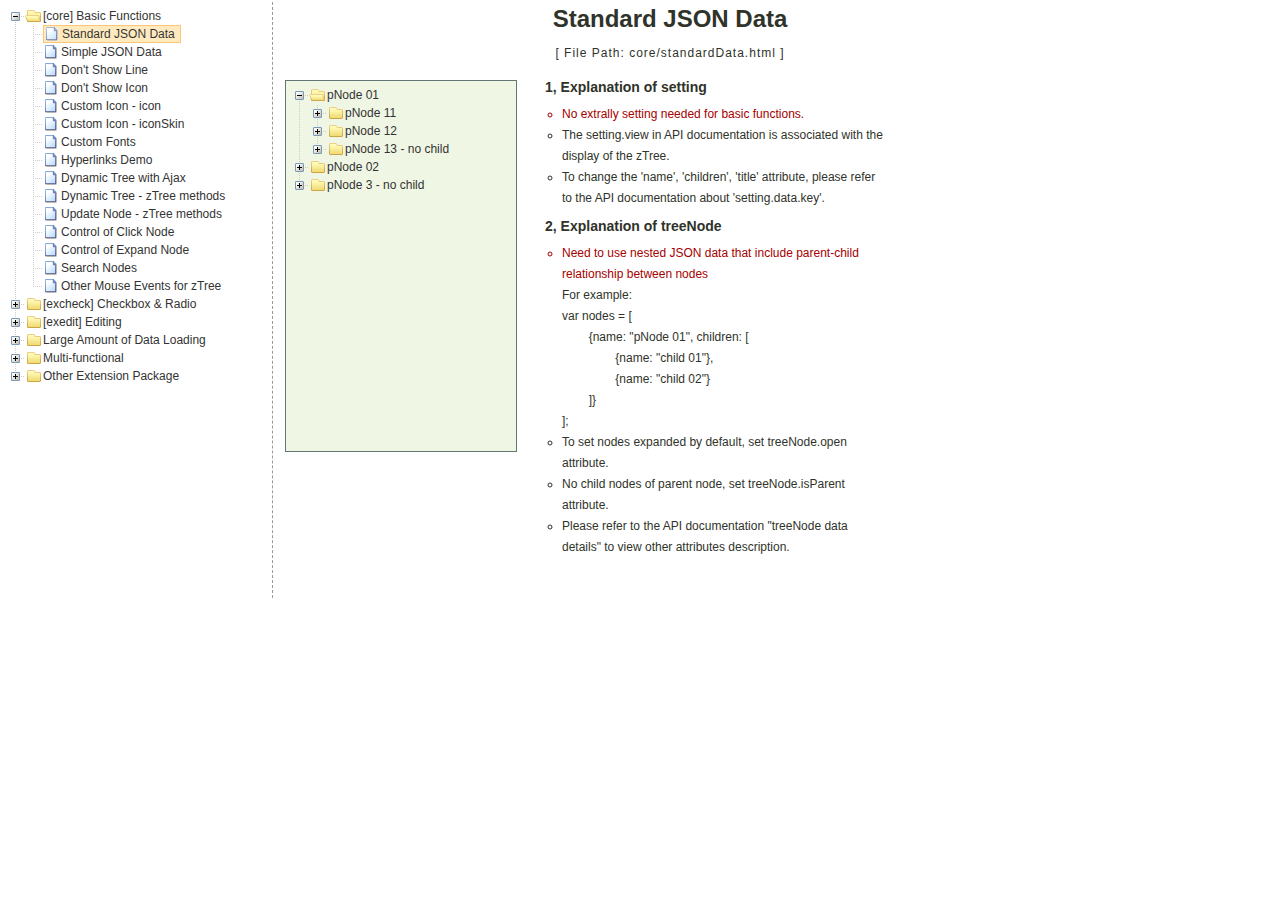
<file: permission/static/ztree/demo/en/index.html>
<!DOCTYPE HTML PUBLIC "-//W3C//DTD HTML 4.01//EN" "http://www.w3.org/TR/html4/strict.dtd">
<HTML>
 <HEAD>
  <TITLE> ZTREE DEMO </TITLE>
  <meta http-equiv="content-type" content="text/html; charset=UTF-8">
  <link rel="stylesheet" href="../../css/zTreeStyle/zTreeStyle.css" type="text/css">
  <style>
	body {
	background-color: white;
	margin:0; padding:0;
	text-align: center;
	}
	div, p, table, th, td {
		list-style:none; 
		margin:0; padding:0; 
		color:#333; font-size:12px; 
		font-family:dotum, Verdana, Arial, Helvetica, AppleGothic, sans-serif;
	}
	#testIframe {margin-left: 10px;}
  </style>
<script type="text/javascript" src="../../js/jquery-1.4.4.min.js"></script>
<script type="text/javascript" src="../../js/jquery.ztree.core.js"></script>
  <SCRIPT type="text/javascript" >
  <!--
	var zTree;
	var demoIframe;

	var setting = {
		view: {
			dblClickExpand: false,
			showLine: true,
			selectedMulti: false
		},
		data: {
			simpleData: {
				enable:true,
				idKey: "id",
				pIdKey: "pId",
				rootPId: ""
			}
		},
		callback: {
			beforeClick: function(treeId, treeNode) {
				var zTree = $.fn.zTree.getZTreeObj("tree");
				if (treeNode.isParent) {
					zTree.expandNode(treeNode);
					return false;
				} else {
					demoIframe.attr("src",treeNode.file + ".html");
					return true;
				}
			}
		}
	};

	var zNodes = [
		{id:1, pId:0, name:"[core] Basic Functions", open:false},
		{id:101, pId:1, name:"Standard JSON Data", file:"core/standardData"},
		{id:102, pId:1, name:"Simple JSON Data", file:"core/simpleData"},
		{id:103, pId:1, name:"Don't Show Line", file:"core/noline"},
		{id:104, pId:1, name:"Don't Show Icon", file:"core/noicon"},
		{id:105, pId:1, name:"Custom Icon - icon", file:"core/custom_icon"},
		{id:106, pId:1, name:"Custom Icon - iconSkin", file:"core/custom_iconSkin"},
		{id:107, pId:1, name:"Custom Fonts", file:"core/custom_font"},
		{id:115, pId:1, name:"Hyperlinks Demo", file:"core/url"},
		{id:108, pId:1, name:"Dynamic Tree with Ajax", file:"core/async"},
		{id:109, pId:1, name:"Dynamic Tree - zTree methods", file:"core/async_fun"},
		{id:110, pId:1, name:"Update Node - zTree methods", file:"core/update_fun"},
		{id:111, pId:1, name:"Control of Click Node", file:"core/click"},
		{id:112, pId:1, name:"Control of Expand Node", file:"core/expand"},
		{id:113, pId:1, name:"Search Nodes", file:"core/searchNodes"},
		{id:114, pId:1, name:"Other Mouse Events for zTree", file:"core/otherMouse"},

		{id:2, pId:0, name:"[excheck] Checkbox & Radio", open:false},
		{id:201, pId:2, name:"Checkbox Operation", file:"excheck/checkbox"},
		{id:206, pId:2, name:"Checkbox nocheck Demo", file:"excheck/checkbox_nocheck"},
		{id:207, pId:2, name:"Checkbox chkDisabled Demo", file:"excheck/checkbox_chkDisabled"},
		{id:208, pId:2, name:"Checkbox halfCheck Demo", file:"excheck/checkbox_halfCheck"},
		{id:202, pId:2, name:"Statistics Checkbox is Checked", file:"excheck/checkbox_count"},
		{id:203, pId:2, name:"Checkbox - zTree methods", file:"excheck/checkbox_fun"},
		{id:204, pId:2, name:"Radio Operation", file:"excheck/radio"},
		{id:209, pId:2, name:"Radio nocheck Demo", file:"excheck/radio_nocheck"},
		{id:210, pId:2, name:"Radio chkDisabled Demo", file:"excheck/radio_chkDisabled"},
		{id:211, pId:2, name:"Radio halfCheck Demo", file:"excheck/radio_halfCheck"},
		{id:205, pId:2, name:"Radio - zTree methods", file:"excheck/radio_fun"},

		{id:3, pId:0, name:"[exedit] Editing", open:false},
		{id:301, pId:3, name:"Normal Drag Node Operation", file:"exedit/drag"},
		{id:302, pId:3, name:"Advanced Drag Node Operation", file:"exedit/drag_super"},
		{id:303, pId:3, name:"Move / Copy - zTree methods", file:"exedit/drag_fun"},
		{id:304, pId:3, name:"Basic Edit Nodes", file:"exedit/edit"},
		{id:305, pId:3, name:"Advanced Edit Nodes", file:"exedit/edit_super"},
		{id:306, pId:3, name:"Edit Nodes - zTree methods", file:"exedit/edit_fun"},
		{id:307, pId:3, name:"Editing Dynamic Tree", file:"exedit/async_edit"},
		{id:308, pId:3, name:"Multiple Trees", file:"exedit/multiTree"},

		{id:4, pId:0, name:"Large Amount of Data Loading", open:false},
		{id:401, pId:4, name:"One-time Large Data Loading", file:"bigdata/common"},
		{id:402, pId:4, name:"Loading Data in Batches", file:"bigdata/diy_async"},
		{id:403, pId:4, name:"Loading Data By Pagination", file:"bigdata/page"},

		{id:5, pId:0, name:"Multi-functional", open:false},
		{id:501, pId:5, name:"Freeze the Root Node", file:"super/oneroot"},
		{id:502, pId:5, name:"Click to Expand Node", file:"super/oneclick"},
		{id:503, pId:5, name:"Keep Single Path", file:"super/singlepath"},
		{id:504, pId:5, name:"Adding Custom DOM", file:"super/diydom"},
		{id:505, pId:5, name:"Checkbox / Radio Coexistence", file:"super/checkbox_radio"},
		{id:506, pId:5, name:"Left Menu", file:"super/left_menu"},
		{id:513, pId:5, name:"OutLook Style", file:"super/left_menuForOutLook"},
        {id:515, pId:5, name:"Awesome Style", file:"super/awesome"},
        {id:514, pId:5, name:"Metro Style", file:"super/metro"},
		{id:507, pId:5, name:"Drop-down Menu", file:"super/select_menu"},
		{id:509, pId:5, name:"Drop-down Menu with checkbox", file:"super/select_menu_checkbox"},
		{id:510, pId:5, name:"Drop-down Menu with radio", file:"super/select_menu_radio"},
		{id:508, pId:5, name:"Right-click Menu", file:"super/rightClickMenu"},
		{id:511, pId:5, name:"Drag With Other DOMs", file:"super/dragWithOther"},
		{id:512, pId:5, name:"Expand All Nodes with Async", file:"super/asyncForAll"},

		{id:6, pId:0, name:"Other Extension Package", open:false},
		{id:601, pId:6, name:"hide ordinary node", file:"exhide/common"},
		{id:602, pId:6, name:"hide with checkbox mode", file:"exhide/checkbox"},
		{id:603, pId:6, name:"hide with radio mode", file:"exhide/radio"}
	];

	$(document).ready(function(){
		var t = $("#tree");
		t = $.fn.zTree.init(t, setting, zNodes);
		demoIframe = $("#testIframe");
		demoIframe.bind("load", loadReady);
		var zTree = $.fn.zTree.getZTreeObj("tree");
		zTree.selectNode(zTree.getNodeByParam("id", 101));
	
	});

	function loadReady() {
		var bodyH = demoIframe.contents().find("body").get(0).scrollHeight,
		htmlH = demoIframe.contents().find("html").get(0).scrollHeight,
		maxH = Math.max(bodyH, htmlH), minH = Math.min(bodyH, htmlH),
		h = demoIframe.height() >= maxH ? minH:maxH ;
		if (h < 530) h = 530;
		demoIframe.height(h);
	}

  //-->
  </SCRIPT>
 </HEAD>

<BODY>
<TABLE border=0 height=600px align=left>
	<TR>
		<TD width=260px align=left valign=top style="BORDER-RIGHT: #999999 1px dashed">
			<ul id="tree" class="ztree" style="width:260px; overflow:auto;"></ul>
		</TD>
		<TD width=770px align=left valign=top><IFRAME ID="testIframe" Name="testIframe" FRAMEBORDER=0 SCROLLING=AUTO width=100%  height=600px SRC="core/standardData.html"></IFRAME></TD>
	</TR>
</TABLE>

 </BODY>
</HTML>
</file>
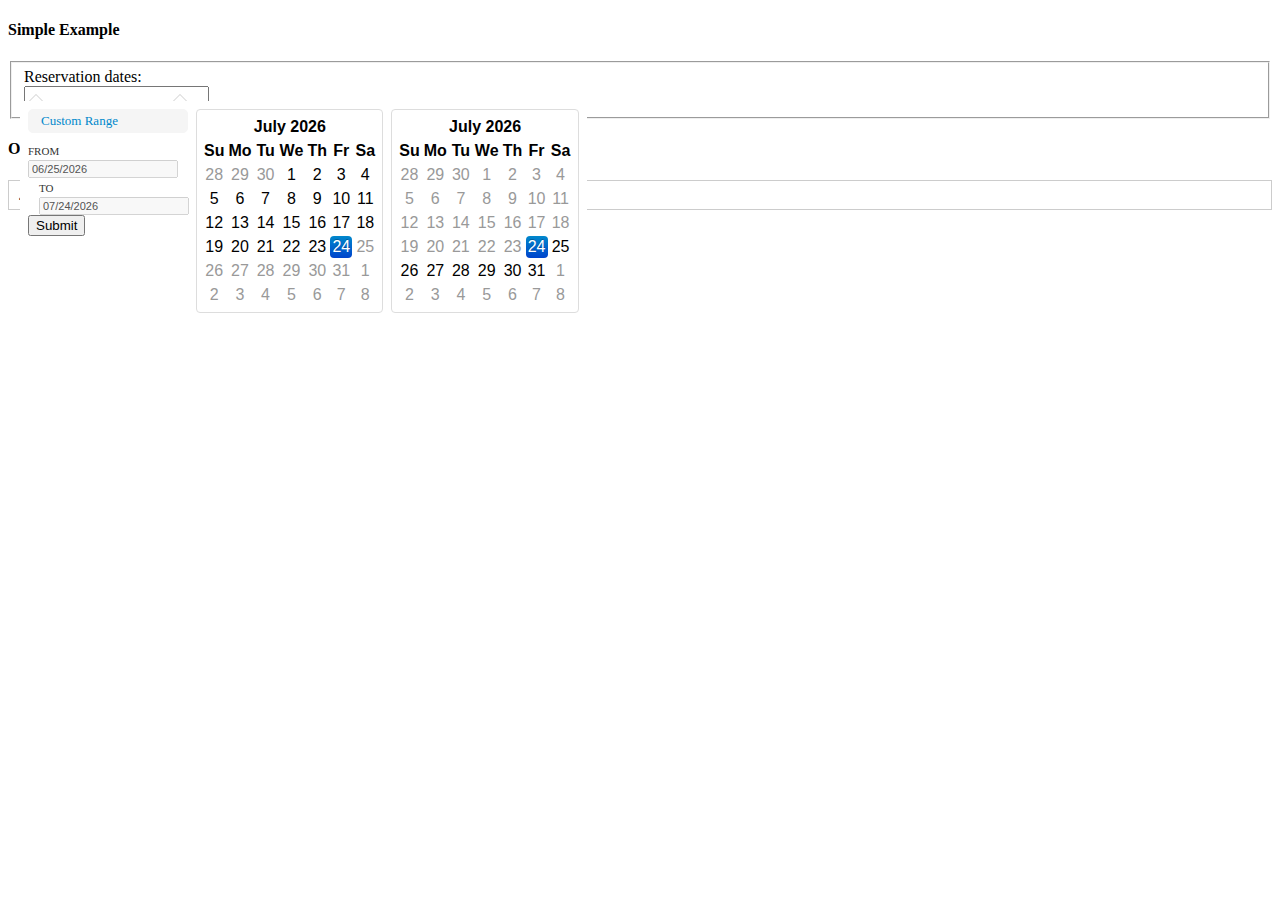
<file: permission/static/js/bootstrap-daterangepicker/examples.html>
<!DOCTYPE html>
<html dir="ltr" lang="en-US">
   <head>
      <meta charset="UTF-8" />
      <title>A date range picker for Twitter Bootstrap</title>
      <link rel="stylesheet" type="text/css" media="all" href="http://twitter.github.com/bootstrap/assets/css/bootstrap.css" />
      <link rel="stylesheet" type="text/css" media="all" href="daterangepicker.css" />
      <script type="text/javascript" src="https://ajax.googleapis.com/ajax/libs/jquery/1.8.1/jquery.min.js"></script>
      <script type="text/javascript" src="date.js"></script>
      <script type="text/javascript" src="daterangepicker.js"></script>
   </head>
   <body>

      <div class="container">
         <div class="span12">

            <h4>Simple Example</h4>
            <div class="well">

               <form class="form-horizontal">
                 <fieldset>
                  <div class="control-group">
                    <label class="control-label" for="reservation">Reservation dates:</label>
                    <div class="controls">
                     <div class="input-prepend">
                       <span class="add-on"><i class="icon-calendar"></i></span><input type="text" name="reservation" id="reservation" />
                     </div>
                    </div>
                  </div>
                 </fieldset>
               </form>

               <script type="text/javascript">
               $(document).ready(function() {
                  $('#reservation').daterangepicker();
               });
               </script>

            </div>

            <h4>Options Usage Example</h4>

            <div class="well">

               <div id="reportrange" class="pull-right" style="background: #fff; cursor: pointer; padding: 5px 10px; border: 1px solid #ccc">
                  <i class="icon-calendar icon-large"></i>
                  <span></span> <b class="caret" style="margin-top: 8px"></b>
               </div>

               <script type="text/javascript">
               $(document).ready(function() {
                  $('#reportrange').daterangepicker(
                     {
                        ranges: {
                           'Today': ['today', 'today'],
                           'Yesterday': ['yesterday', 'yesterday'],
                           'Last 7 Days': [Date.today().add({ days: -6 }), 'today'],
                           'Last 30 Days': [Date.today().add({ days: -29 }), 'today'],
                           'This Month': [Date.today().moveToFirstDayOfMonth(), Date.today().moveToLastDayOfMonth()],
                           'Last Month': [Date.today().moveToFirstDayOfMonth().add({ months: -1 }), Date.today().moveToFirstDayOfMonth().add({ days: -1 })]
                        },
                        opens: 'left',
                        format: 'MM/dd/yyyy',
                        separator: ' to ',
                        startDate: Date.today().add({ days: -29 }),
                        endDate: Date.today(),
                        minDate: '01/01/2012',
                        maxDate: '12/31/2013',
                        locale: {
                            applyLabel: 'Submit',
                            fromLabel: 'From',
                            toLabel: 'To',
                            customRangeLabel: 'Custom Range',
                            daysOfWeek: ['Su', 'Mo', 'Tu', 'We', 'Th', 'Fr','Sa'],
                            monthNames: ['January', 'February', 'March', 'April', 'May', 'June', 'July', 'August', 'September', 'October', 'November', 'December'],
                            firstDay: 1
                        },
                        showWeekNumbers: true,
                        buttonClasses: ['btn-danger']
                     }, 
                     function(start, end) {
                        $('#reportrange span').html(start.toString('MMMM d, yyyy') + ' - ' + end.toString('MMMM d, yyyy'));
                     }
                  );

                  //Set the initial state of the picker label
                  $('#reportrange span').html(Date.today().add({ days: -29 }).toString('MMMM d, yyyy') + ' - ' + Date.today().toString('MMMM d, yyyy'));

               });
               </script>

            </div>

         </div>
      </div>

   </body>
</html>
</file>
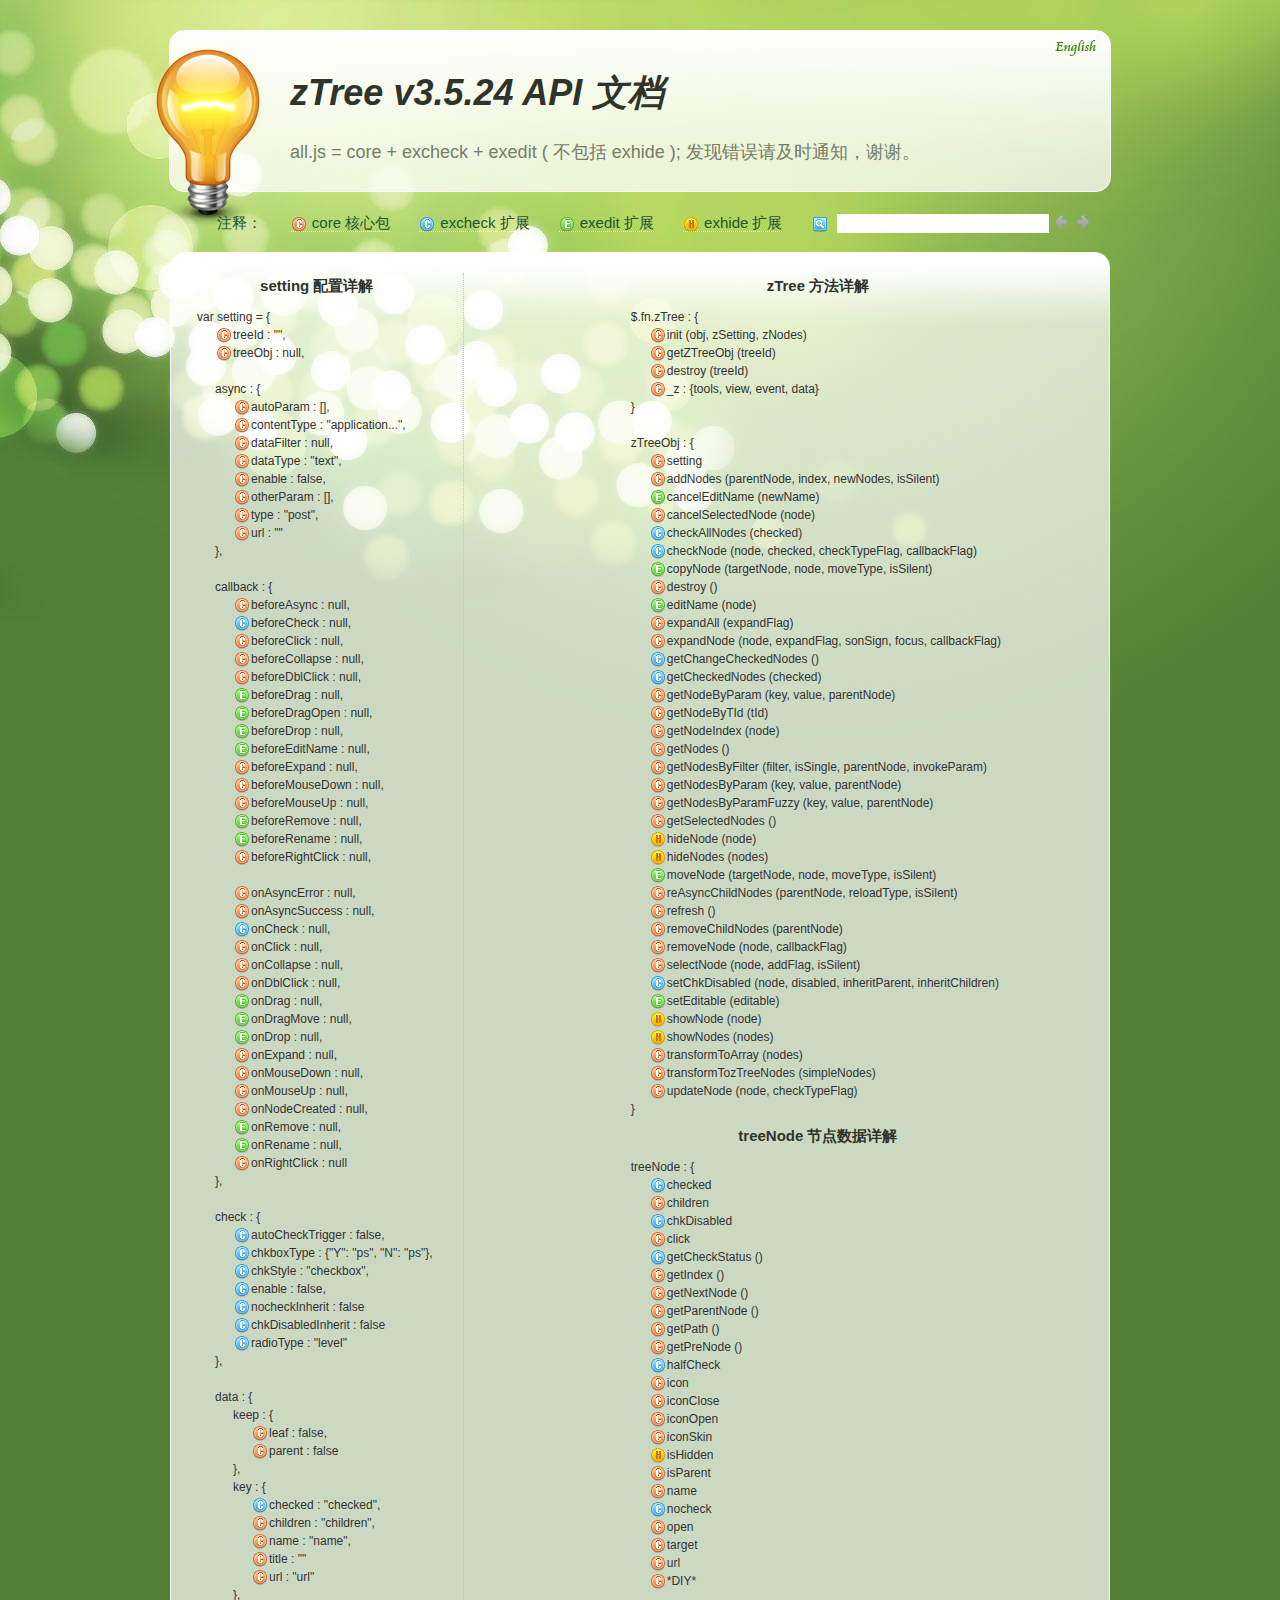
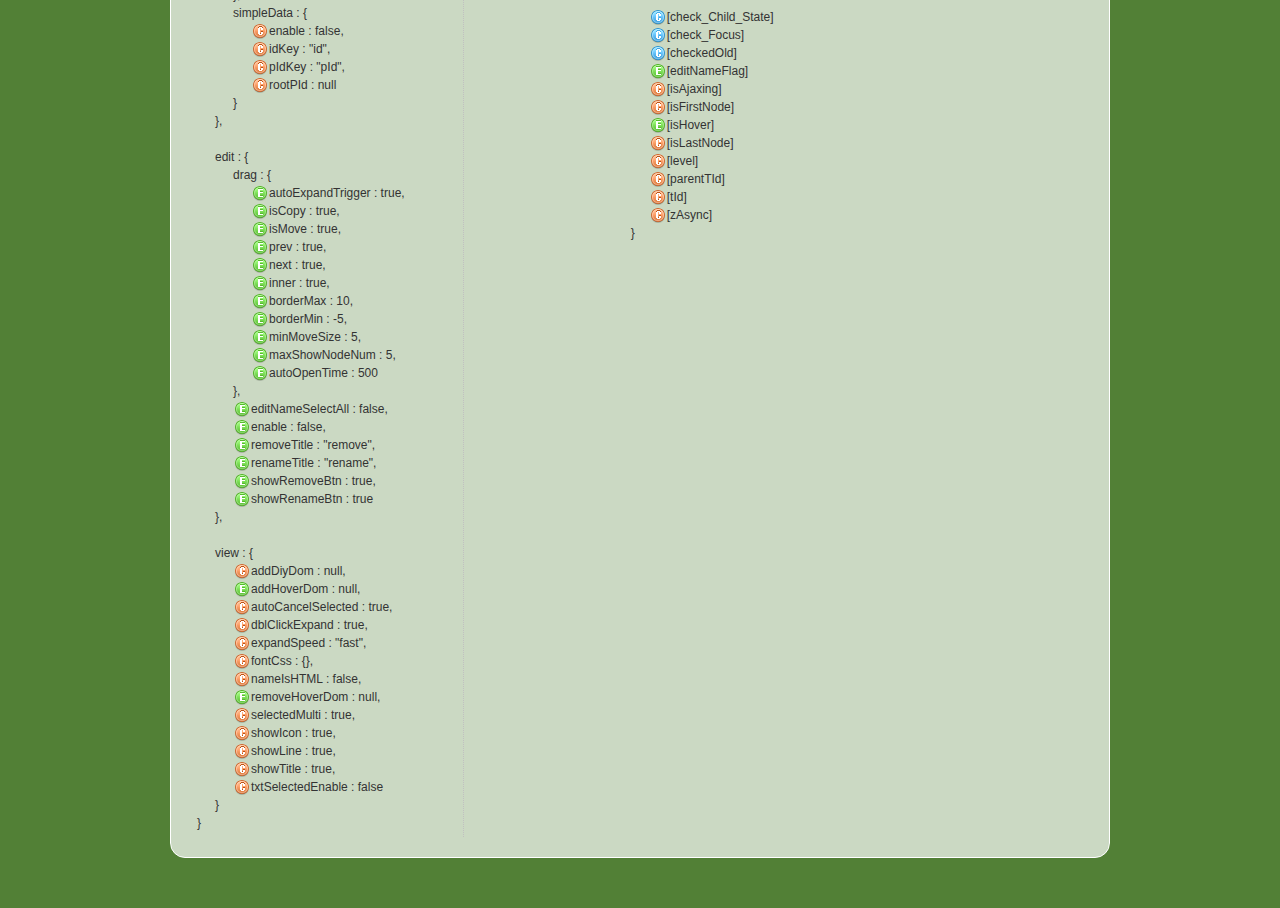
<file: permission/static/ztree/api/API_cn.html>
<!DOCTYPE html>
<html>
	<head>
		<meta http-equiv="Content-Type" content="text/html; charset=UTF-8">
		<title>API 文档 [zTree --  jQuery 树插件]</title>
		<link rel="stylesheet" href="apiCss/common.css" type="text/css">
		<link rel='stylesheet' href='apiCss/zTreeStyleForApi.css' type='text/css'>
		<script type="text/javascript">
			var ie = (function(){
				var undef,
				v = 3,
				div = document.createElement('div'),
				all = div.getElementsByTagName('i');
				while (
				div.innerHTML = '<!--[if gt IE ' + (++v) + ']><i></i><![endif]-->',
				all[0]
			);
				return v > 4 ? v : undef;
			}()), ie6 = (ie === 6),
			path = window.location.pathname.replace(/.*\/([^\/\.]*)\..*/g,"$1"),
			langLib = [];
			ie = ie<9;
			if(ie) {
				document.write('<link rel="stylesheet" href="apiCss/common_ie6.css" type="text/css">');
			}
			var lang = "cn",
			ajaxMsg = "如果你使用的是 Chrome 浏览器，那么请把 API 文档发布到 web 服务目录下访问。\n\n（Chrome 浏览器不支持本地 ajax 访问, 即：file://）";

		</script>
	</head>
	<body>
		<div id="header_wrap" class="header_wrap" style="padding-top: 30px;">
			<div id="header" class="header round">
				<div class="light-bulb" alt=""></div>
				<div class="ieSuggest">浏览本网站建议您使用 Chrome、FireFox、Opera、IE9 等浏览器（只要不是 IE6 7 8 就行）, 速度会更快，画面会更炫！</div>
				<div class="google_plus"><g:plusone></g:plusone></div>
				<div class="header-text">
					<h1><em>zTree v3.5.24 API 文档</em></h1><p></p>
					<p>all.js = core + excheck + exedit ( 不包括 exhide ); 发现错误请及时通知，谢谢。</p>
				</div>
				<ul class="shortcuts language" style="top:0;">
					<li><a href="API_en.html" onclick="window.location.href='API_en.html'"><button class="ico en" title="英文版" type="button"></button><span class=""></span></a></li>
				</ul>
			</div>
		</div>
		<div id="content_wrap" class="content_wrap">
			<div id="content" class="content">
				<div class="nav_section">
					<ul>
						<li class="first">注释：</li>
						<li><button class="ico16 z_core" onfocus="this.blur();"></button><span>core 核心包</span></li>
						<li><button class="ico16 z_check" onfocus="this.blur();"></button><span>excheck 扩展</span></li>
						<li><button class="ico16 z_edit" onfocus="this.blur();"></button><span>exedit 扩展</span></li>
						<li><button class="ico16 z_hide" onfocus="this.blur();"></button><span>exhide 扩展</span></li>
						<li class="noline">
							<button class="ico16 z_search" onfocus="this.blur();" title="Enter 以及 左、右键可以快速定位查找结果"></button>
							<input type="text" class="searchKey search empty" value=""><input type="text" class="searchResult search" value="">
							<button class="ico16 searchPrev disabled" onfocus="this.blur();" title="Enter 以及 左、右键可以快速定位查找结果"></button><button class="ico16 searchNext disabled" onfocus="this.blur();" title="Enter 以及 左、右键可以快速定位查找结果"></button>
						</li>
					</ul>
				</div>

				<div id="contentBox" class="contentBox round clearfix">
					<div id="apiContent" class="apiContent">
						<div id="api_setting" class="api_setting left">
							<ul class="api_content_title"><li>setting 配置详解</li></ul>
							<ul id="settingTree" class="ztree"></ul>
						</div>
						<div id="api_function" class="api_function right">
							<ul class="api_content_title"><li>zTree 方法详解</li></ul>
							<ul id="functionTree" class="ztree"></ul>
							<ul class="api_content_title"><li>treeNode 节点数据详解</li></ul>
							<ul id="treenodeTree" class="ztree"></ul>
						</div>
					</div>
				</div>
				<div class="clear"></div>
			</div>
		</div>

		<!-- overlayed -->
		<div id="overlayDiv" class="baby_overlay">
			<div id="overlayContent" class="content round clearfix">
				<div class="overlaySearch">
					<button class="ico16 z_search" onfocus="this.blur();" title="Enter 以及 左、右键可以快速定位查找结果"></button>
					<input type="text" class="searchKey search empty" value=""><input type="text" class="searchResult search" value="">
					<button class="ico16 searchPrev disabled" onfocus="this.blur();" title="Enter 以及 左、右键可以快速定位查找结果"></button><button class="ico16 searchNext disabled" onfocus="this.blur();" title="Enter 以及 左、右键可以快速定位查找结果"></button>
				</div>
				<a id="overlayDivCloseBtn" class="close"></a>
				<div id="overlayDetailDiv" class="details"></div>
			</div>
			<div id="overlayDivArrow" class="baby_overlay_arrow"></div>
		</div>
		<script type="text/javascript" src="apiCss/jquery-1.6.2.min.js"></script>
		<script type='text/javascript' src='apiCss/jquery.ztree.core.js'></script>
		<script type='text/javascript' src='apiCss/api.js'></script>
		<script type="text/javascript">
			$(document).ready(function(){
				apiContent._init();
			});
		</script>
	</body>
</html>
</file>
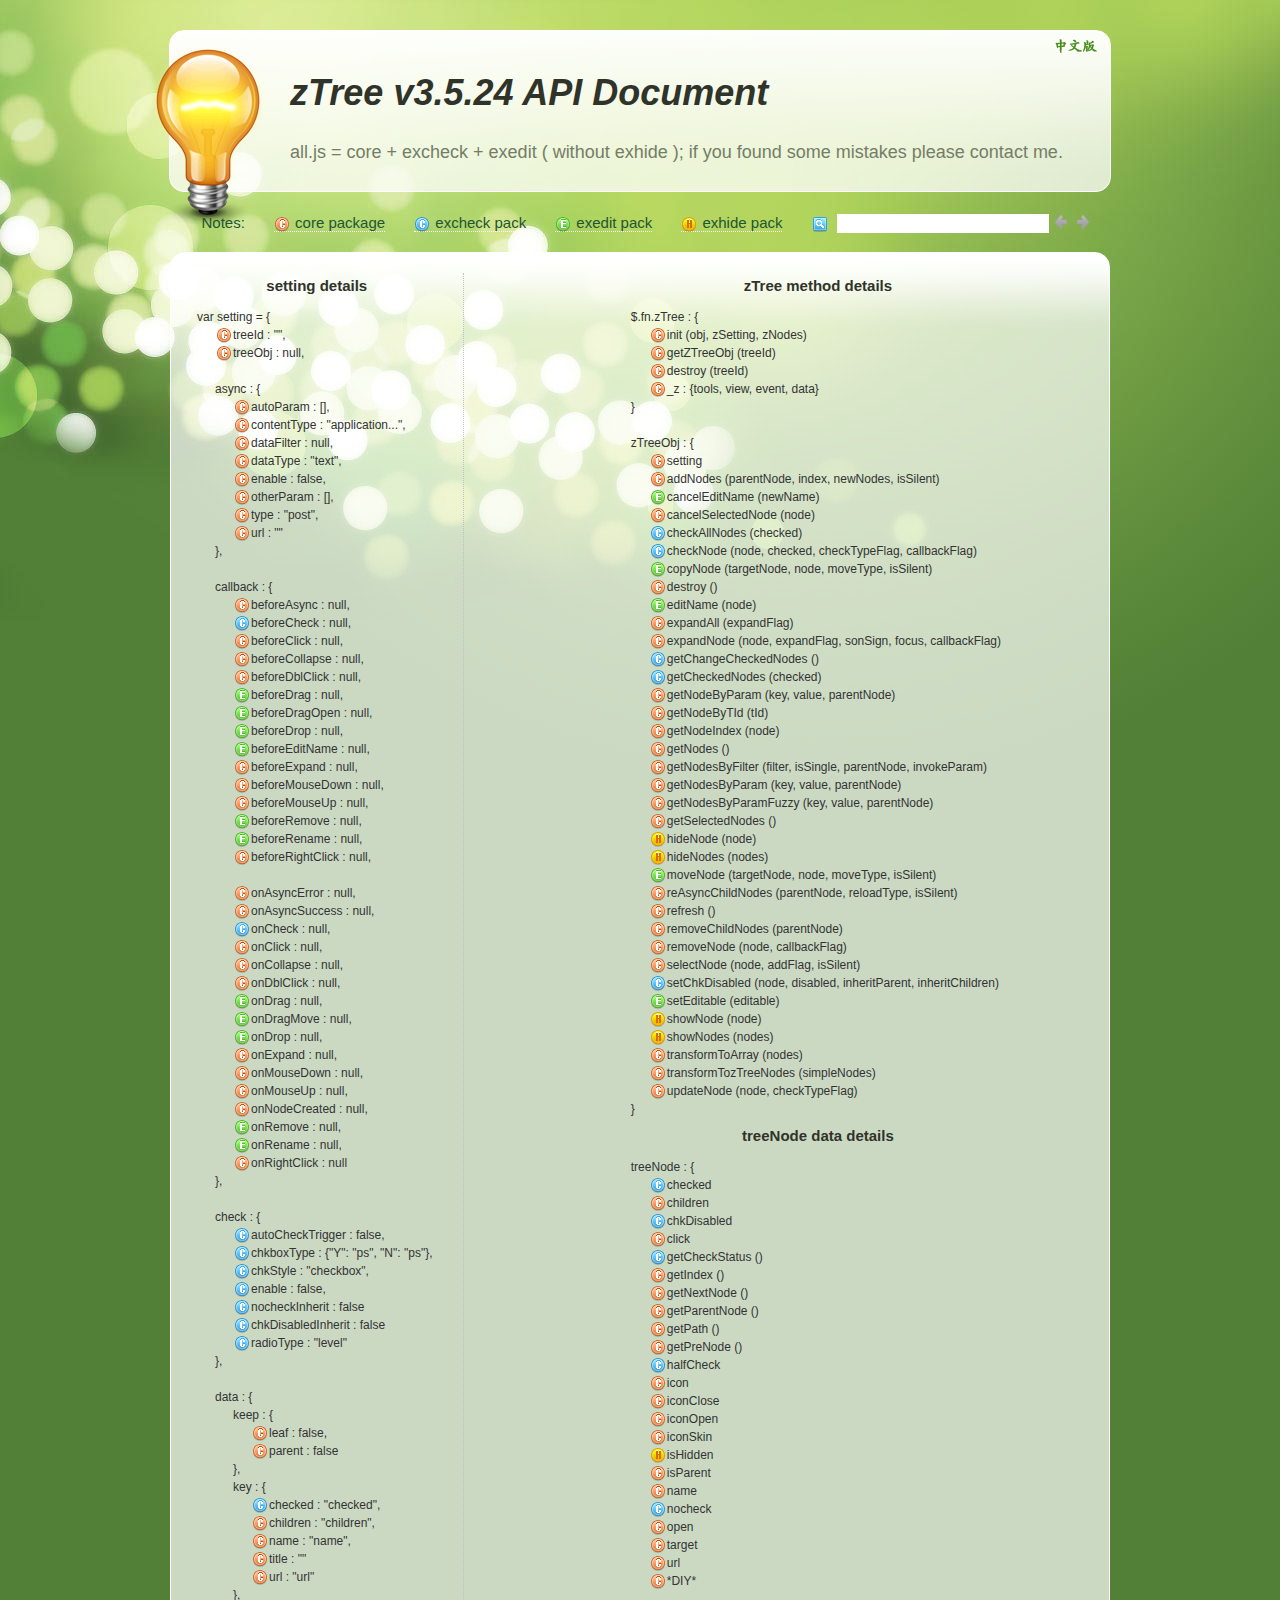
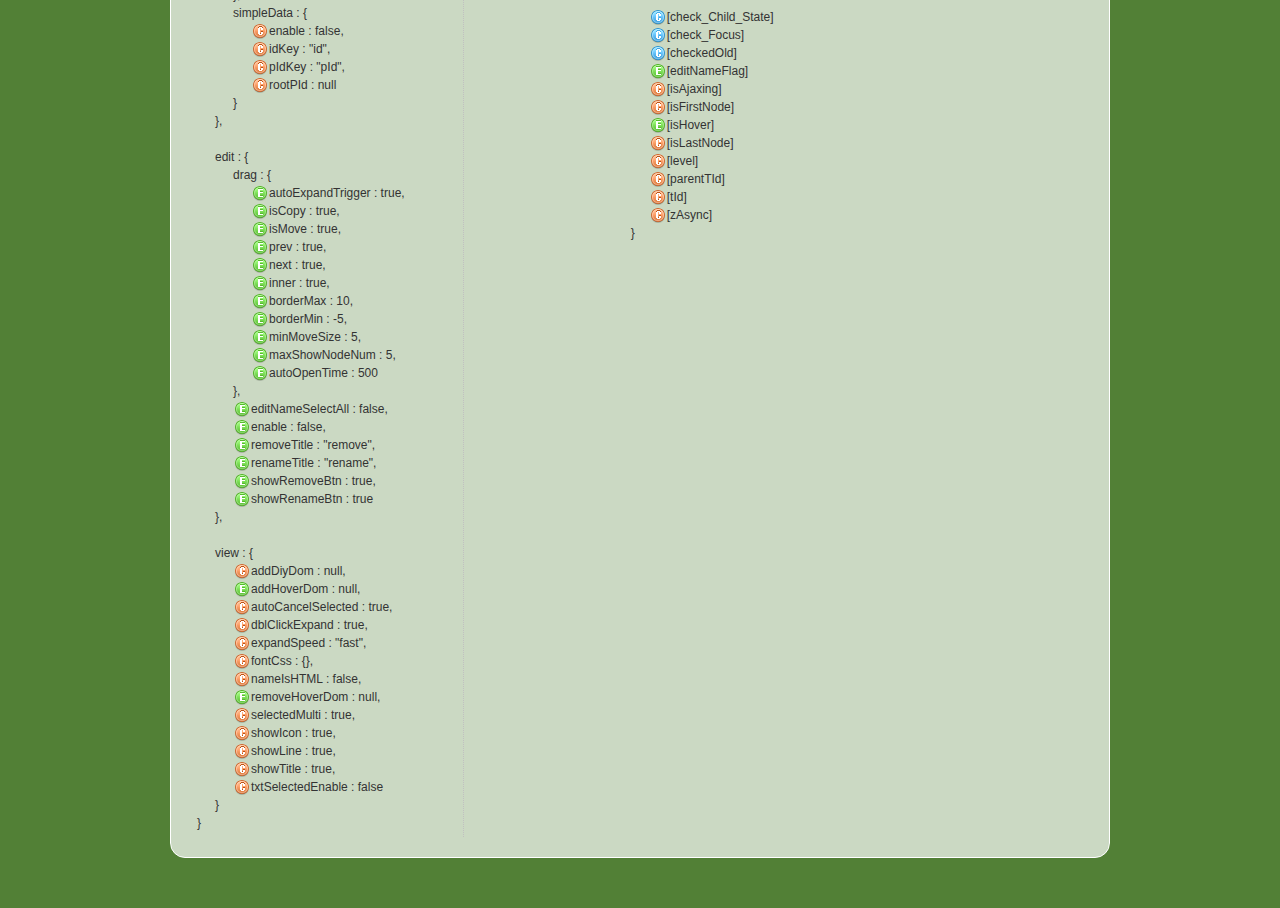
<file: permission/static/ztree/api/API_en.html>
<!DOCTYPE html>
<html>
	<head>
		<meta http-equiv="Content-Type" content="text/html; charset=UTF-8">
		<title>API Document [zTree -- jQuery tree plug-ins.]</title>
		<link rel="stylesheet" href="apiCss/common.css" type="text/css">
		<link rel='stylesheet' href='apiCss/zTreeStyleForApi.css' type='text/css'>
		<script type="text/javascript">
			var ie = (function(){
				var undef,
				v = 3,
				div = document.createElement('div'),
				all = div.getElementsByTagName('i');
				while (
				div.innerHTML = '<!--[if gt IE ' + (++v) + ']><i></i><![endif]-->',
				all[0]
			);
				return v > 4 ? v : undef;
			}()), ie6 = (ie === 6),
			path = window.location.pathname.replace(/.*\/([^\/\.]*)\..*/g,"$1"),
			langLib = [];
			ie = ie<9;
			if(ie) {
				document.write('<link rel="stylesheet" href="apiCss/common_ie6.css" type="text/css">');
			}
			var lang = "en",
			ajaxMsg = "If you use chrome browser, please copy the API files to local webserver. \n\n( because chrome browser can't allow AJAX access to 'file://' )";
		</script>
	</head>
	<body>
		<div id="header_wrap" class="header_wrap" style="padding-top: 30px;">
			<div id="header" class="header round">
				<div class="light-bulb" alt=""></div>
				<div class="ieSuggest">If you use the Chrome / FireFox / Opera / IE9 browser will be even more dazzling effect!</div>
				<div class="google_plus"><g:plusone></g:plusone></div>
				<div class="header-text">
					<h1><em>zTree v3.5.24 API Document</em></h1><p></p>
					<p>all.js = core + excheck + exedit ( without exhide ); if you found some mistakes please contact me.</p>
				</div>
				<ul class="shortcuts language" style="top:0;">
					<li><a href="API_cn.html" onclick="window.location.href='API_cn.html'"><button class="ico cn" title="Chinese" type="button"></button><span class=""></span></a></li>
				</ul>
			</div>
		</div>
		<div id="content_wrap" class="content_wrap">
			<div id="content" class="content">
				<div class="nav_section">
					<ul>
						<li class="first">Notes: </li>
						<li><button class="ico16 z_core" onfocus="this.blur();"></button><span>core package</span></li>
						<li><button class="ico16 z_check" onfocus="this.blur();"></button><span>excheck pack</span></li>
						<li><button class="ico16 z_edit" onfocus="this.blur();"></button><span>exedit pack</span></li>
						<li><button class="ico16 z_hide" onfocus="this.blur();"></button><span>exhide pack</span></li>
						<li class="noline">
							<button class="ico16 z_search" onfocus="this.blur();" title="'Enter', 'left' and 'right' key can locate the search results quickly."></button>
							<input type="text" class="searchKey search empty" value=""><input type="text" class="searchResult search" value="">
							<button class="ico16 searchPrev disabled" onfocus="this.blur();" title="'Enter', 'left' and 'right' key can locate the search results quickly."></button><button class="ico16 searchNext disabled" onfocus="this.blur();" title="'Enter', 'left' and 'right' key can locate the search results quickly."></button>
						</li>
					</ul>
				</div>

				<div id="contentBox" class="contentBox round clearfix">
					<div id="apiContent" class="apiContent">
						<div id="api_setting" class="api_setting left">
							<ul class="api_content_title"><li>setting details</li></ul>
							<ul id="settingTree" class="ztree"></ul>
						</div>
						<div id="api_function" class="api_function right">
							<ul class="api_content_title"><li>zTree method details</li></ul>
							<ul id="functionTree" class="ztree"></ul>
							<ul class="api_content_title"><li>treeNode data details</li></ul>
							<ul id="treenodeTree" class="ztree"></ul>
						</div>
					</div>
				</div>
				<div class="clear"></div>
			</div>
		</div>

		<!-- overlayed -->
		<div id="overlayDiv" class="baby_overlay">
			<div id="overlayContent" class="content round clearfix">
				<div class="overlaySearch">
					<button class="ico16 z_search" onfocus="this.blur();" title="'Enter', 'left' and 'right' key can locate the search results quickly."></button>
					<input type="text" class="searchKey search empty" value=""><input type="text" class="searchResult search" value="">
					<button class="ico16 searchPrev disabled" onfocus="this.blur();" title="'Enter', 'left' and 'right' key can locate the search results quickly."></button><button class="ico16 searchNext disabled" onfocus="this.blur();" title="'Enter', 'left' and 'right' key can locate the search results quickly."></button>
				</div>
				<a id="overlayDivCloseBtn" class="close"></a>
				<div id="overlayDetailDiv" class="details"></div>
			</div>
			<div id="overlayDivArrow" class="baby_overlay_arrow"></div>
		</div>
		<script type="text/javascript" src="apiCss/jquery-1.6.2.min.js"></script>
		<script type='text/javascript' src='apiCss/jquery.ztree.core.js'></script>
		<script type='text/javascript' src='apiCss/api.js'></script>
		<script type="text/javascript">
			$(document).ready(function(){
				apiContent._init();
			});
		</script>
	</body>
</html>
</file>
<file: permission/static/js/ckeditor/samples/sample.css>
/*
Copyright (c) 2003-2013, CKSource - Frederico Knabben. All rights reserved.
For licensing, see LICENSE.html or http://ckeditor.com/license
*/

html, body, h1, h2, h3, h4, h5, h6, div, span, blockquote, p, address, form, fieldset, img, ul, ol, dl, dt, dd, li, hr, table, td, th, strong, em, sup, sub, dfn, ins, del, q, cite, var, samp, code, kbd, tt, pre
{
	line-height: 1.5em;
}

body
{
	padding: 10px 30px;
}

input, textarea, select, option, optgroup, button, td, th
{
	font-size: 100%;
}

pre, code, kbd, samp, tt
{
	font-family: monospace,monospace;
	font-size: 1em;
}

body {
    width: 960px;
    margin: 0 auto;
}

code
{
	background: #f3f3f3;
	border: 1px solid #ddd;
	padding: 1px 4px;

	-moz-border-radius: 3px;
	-webkit-border-radius: 3px;
	border-radius: 3px;
}

.new
{
	background: #FF7E00;
	border: 1px solid #DA8028;
	color: #fff;
	font-size: 10px;
	font-weight: bold;
	padding: 1px 4px;
	text-shadow: 0 1px 0 #C97626;
	text-transform: uppercase;
	margin: 0 0 0 3px;

	-moz-border-radius: 3px;
	-webkit-border-radius: 3px;
	border-radius: 3px;

	-moz-box-shadow: 0 2px 3px 0 #FFA54E inset;
	-webkit-box-shadow: 0 2px 3px 0 #FFA54E inset;
	box-shadow: 0 2px 3px 0 #FFA54E inset;
}

h1.samples
{
	color: #0782C1;
	font-size: 200%;
	font-weight: normal;
	margin: 0;
	padding: 0;
}

h1.samples a
{
	color: #0782C1;
	text-decoration: none;
	border-bottom: 1px dotted #0782C1;
}

.samples a:hover
{
	border-bottom: 1px dotted #0782C1;
}

h2.samples
{
	color: #000000;
	font-size: 130%;
	margin: 15px 0 0 0;
	padding: 0;
}

p, blockquote, address, form, pre, dl, h1.samples, h2.samples
{
	margin-bottom: 15px;
}

ul.samples
{
	margin-bottom: 15px;
}

.clear
{
	clear: both;
}

fieldset
{
	margin: 0;
	padding: 10px;
}

body, input, textarea
{
	color: #333333;
	font-family: Arial, Helvetica, sans-serif;
}

body
{
	font-size: 75%;
}

a.samples
{
	color: #189DE1;
	text-decoration: none;
}

form
{
	margin: 0;
	padding: 0;
}

pre.samples
{
	background-color: #F7F7F7;
	border: 1px solid #D7D7D7;
	overflow: auto;
	padding: 0.25em;
	white-space: pre-wrap; /* CSS 2.1 */
	word-wrap: break-word; /* IE7 */
	-moz-tab-size: 4;
	-o-tab-size: 4;
	-webkit-tab-size: 4;
	tab-size: 4;
}

#footer
{
	clear: both;
	padding-top: 10px;
}

#footer hr
{
	margin: 10px 0 15px 0;
	height: 1px;
	border: solid 1px gray;
	border-bottom: none;
}

#footer p
{
	margin: 0 10px 10px 10px;
	float: left;
}

#footer #copy
{
	float: right;
}

#outputSample
{
	width: 100%;
	table-layout: fixed;
}

#outputSample thead th
{
	color: #dddddd;
	background-color: #999999;
	padding: 4px;
	white-space: nowrap;
}

#outputSample tbody th
{
	vertical-align: top;
	text-align: left;
}

#outputSample pre
{
	margin: 0;
	padding: 0;
}

.description
{
	border: 1px dotted #B7B7B7;
	margin-bottom: 10px;
	padding: 10px 10px 0;
	overflow: hidden;
}

label
{
	display: block;
	margin-bottom: 6px;
}

/**
 *	CKEditor editables are automatically set with the "cke_editable" class
 *	plus cke_editable_(inline|themed) depending on the editor type.
 */

/* Style a bit the inline editables. */
.cke_editable.cke_editable_inline
{
	cursor: pointer;
}

/* Once an editable element gets focused, the "cke_focus" class is
   added to it, so we can style it differently. */
.cke_editable.cke_editable_inline.cke_focus
{
	box-shadow: inset 0px 0px 20px 3px #ddd, inset 0 0 1px #000;
	outline: none;
	background: #eee;
	cursor: text;
}

/* Avoid pre-formatted overflows inline editable. */
.cke_editable_inline pre
{
	white-space: pre-wrap;
	word-wrap: break-word;
}

/**
 *	Samples index styles.
 */

.twoColumns,
.twoColumnsLeft,
.twoColumnsRight
{
	overflow: hidden;
}

.twoColumnsLeft,
.twoColumnsRight
{
	width: 45%;
}

.twoColumnsLeft
{
	float: left;
}

.twoColumnsRight
{
	float: right;
}

dl.samples
{
	padding: 0 0 0 40px;
}
dl.samples > dt
{
	display: list-item;
	list-style-type: disc;
	list-style-position: outside;
	margin: 0 0 3px;
}
dl.samples > dd
{
	margin: 0 0 3px;
}
.warning
{
    color: #ff0000;
	background-color: #FFCCBA;
    border: 2px dotted #ff0000;
	padding: 15px 10px;
	margin: 10px 0;
}

/* Used on inline samples */

blockquote
{
	font-style: italic;
	font-family: Georgia, Times, "Times New Roman", serif;
	padding: 2px 0;
	border-style: solid;
	border-color: #ccc;
	border-width: 0;
}

.cke_contents_ltr blockquote
{
	padding-left: 20px;
	padding-right: 8px;
	border-left-width: 5px;
}

.cke_contents_rtl blockquote
{
	padding-left: 8px;
	padding-right: 20px;
	border-right-width: 5px;
}

img.right {
    border: 1px solid #ccc;
    float: right;
    margin-left: 15px;
    padding: 5px;
}

img.left {
    border: 1px solid #ccc;
    float: left;
    margin-right: 15px;
    padding: 5px;
}
</file>
<file: permission/static/js/bootstrap-daterangepicker/daterangepicker.css>
.daterangepicker.dropdown-menu {
  max-width: none;
}

.daterangepicker.opensleft .ranges, .daterangepicker.opensleft .calendar {
  float: left;
  margin: 4px;
}

.daterangepicker.opensright .ranges, .daterangepicker.opensright .calendar {
  float: right;
  margin: 4px;
}

.daterangepicker .ranges {
  width: 160px;
  text-align: left;
}

.daterangepicker .ranges .range_inputs>div {
  float: left;
}

.daterangepicker .ranges .range_inputs>div:nth-child(2) {
  padding-left: 11px;
}

.daterangepicker .calendar {
  display: none;
  max-width: 230px;
}

.daterangepicker .calendar th, .daterangepicker .calendar td {
  font-family: 'Helvetica Neue', Helvetica, Arial, sans-serif;
  white-space: nowrap;
  text-align: center;
}

.daterangepicker .ranges label {
  color: #333;
  font-size: 11px;
  margin-bottom: 2px;
  text-transform: uppercase;
  text-shadow: 1px 1px 0 #fff;
}

.daterangepicker .ranges input {
  font-size: 11px;
}

.daterangepicker .ranges ul {
  list-style: none;
  margin: 0;
  padding: 0;
}

.daterangepicker .ranges li {
  font-size: 13px;
  background: #f5f5f5;
  border: 1px solid #f5f5f5;
  color: #08c;
  padding: 3px 12px;
  margin-bottom: 8px;
  -webkit-border-radius: 5px;
  -moz-border-radius: 5px;
  border-radius: 5px;
  cursor: pointer;
}

.daterangepicker .ranges li.active, .daterangepicker .ranges li:hover {
  background: #08c;
  border: 1px solid #08c;
  color: #fff;
}

.daterangepicker .calendar {
  border: 1px solid #ddd;
  padding: 4px;
  border-radius: 4px;
  background: #fff;
}

.daterangepicker {
  position: absolute;
  background: #fff;
  top: 100px;
  left: 20px;
  padding: 4px;
  margin-top: 1px;
  -webkit-border-radius: 4px;
  -moz-border-radius: 4px;
  border-radius: 4px;
}

.daterangepicker.opensleft:before {
  position: absolute;
  top: -7px;
  right: 9px;
  display: inline-block;
  border-right: 7px solid transparent;
  border-bottom: 7px solid #ccc;
  border-left: 7px solid transparent;
  border-bottom-color: rgba(0, 0, 0, 0.2);
  content: '';
}

.daterangepicker.opensleft:after {
  position: absolute;
  top: -6px;
  right: 10px;
  display: inline-block;
  border-right: 6px solid transparent;
  border-bottom: 6px solid #fff;
  border-left: 6px solid transparent;
  content: '';
}

.daterangepicker.opensright:before {
  position: absolute;
  top: -7px;
  left: 9px;
  display: inline-block;
  border-right: 7px solid transparent;
  border-bottom: 7px solid #ccc;
  border-left: 7px solid transparent;
  border-bottom-color: rgba(0, 0, 0, 0.2);
  content: '';
}

.daterangepicker.opensright:after {
  position: absolute;
  top: -6px;
  left: 10px;
  display: inline-block;
  border-right: 6px solid transparent;
  border-bottom: 6px solid #fff;
  border-left: 6px solid transparent;
  content: '';
}

.daterangepicker table {
  width: 100%;
  margin: 0;
}

.daterangepicker td, .daterangepicker th {
  text-align: center;
  width: 20px;
  height: 20px;
  -webkit-border-radius: 4px;
  -moz-border-radius: 4px;
  border-radius: 4px;
  cursor: pointer;
  white-space: nowrap;
}

.daterangepicker td.off {
  color: #999;
}
.daterangepicker td.disabled {
  color: #999;
}

.daterangepicker td.available:hover, .daterangepicker th.available:hover {
  background: #eee;
}

.daterangepicker td.active, .daterangepicker td.active:hover {
  background-color: #006dcc;
  background-image: -moz-linear-gradient(top, #0088cc, #0044cc);
  background-image: -ms-linear-gradient(top, #0088cc, #0044cc);
  background-image: -webkit-gradient(linear, 0 0, 0 100%, from(#0088cc), to(#0044cc));
  background-image: -webkit-linear-gradient(top, #0088cc, #0044cc);
  background-image: -o-linear-gradient(top, #0088cc, #0044cc);
  background-image: linear-gradient(top, #0088cc, #0044cc);
  background-repeat: repeat-x;
  filter: progid:DXImageTransform.Microsoft.gradient(startColorstr='#0088cc', endColorstr='#0044cc', GradientType=0);
  border-color: #0044cc #0044cc #002a80;
  border-color: rgba(0, 0, 0, 0.1) rgba(0, 0, 0, 0.1) rgba(0, 0, 0, 0.25);
  filter: progid:DXImageTransform.Microsoft.gradient(enabled = false);
  color: #fff;
  text-shadow: 0 -1px 0 rgba(0, 0, 0, 0.25);
}

.daterangepicker td.week, .daterangepicker th.week {
    font-size: 80%;
    color: #ccc;
}
</file>
<file: permission/static/ztree/api/apiCss/common_ie6.css>
* html{
/*	background-image:url(about:blank);*/
	background-attachment:fixed;
}
html pre {word-wrap: break-word}
.header {background-image: none;background-color: #F0F6E4;}

.ieSuggest {display:block;}
.shortcuts button.cn {filter: progid:DXImageTransform.Microsoft.AlphaImageLoader(src='apiCss/img/chinese.png');background-image: none;}
.shortcuts button.en {filter: progid:DXImageTransform.Microsoft.AlphaImageLoader(src='apiCss/img/english.png');background-image: none;}

.light-bulb {filter: progid:DXImageTransform.Microsoft.AlphaImageLoader(src='apiCss/img/lightbulb.png');background-image: none;}
.contentBox {background-image: none;background-color: #F0F6E4;}
.zTreeInfo {background-image: none;background-color: #F0F6E4;}

.content button.ico16 {*background-image:url("img/apiMenu.gif")}
.siteTag {background-image: none;}
.apiContent .right {float: right;padding-right: 50px;}

div.baby_overlay {background-color: #3C6E31;background-image:none;color:#fff;}
div.baby_overlay .close {filter: progid:DXImageTransform.Microsoft.AlphaImageLoader(src='apiCss/img/overlay_close_IE6.gif');background-image: none;}
.baby_overlay_arrow {background-image:url(img/overlay_arrow.gif);}
.apiDetail button {background-image:url("img/zTreeStandard.gif")}
</file>
<file: permission/static/js/mini-upload-form/assets/css/style.css>
/*-------------------------
    Simple reset
--------------------------*/


*{
    margin:0;
    padding:0;
}


/*-------------------------
    General Styles
--------------------------*/


html{
    background-color:#ebebec;

    background-image:-webkit-radial-gradient(center, #ebebec, #b4b4b4);
    background-image:-moz-radial-gradient(center, #ebebec, #b4b4b4);
    background-image:radial-gradient(center, #ebebec, #b4b4b4);

    min-height:900px;
}

body{
    font:15px/1.3 Arial, sans-serif;
    color: #4f4f4f;
}

a, a:visited {
    outline:none;
    color:#389dc1;
}

a:hover{
    text-decoration:none;
}

section, footer, header, aside{
    display: block;
}


/*----------------------------
    The file upload form
-----------------------------*/


#upload{
    font-family:'PT Sans Narrow', sans-serif;
    background-color:#373a3d;

    background-image:-webkit-linear-gradient(top, #373a3d, #313437);
    background-image:-moz-linear-gradient(top, #373a3d, #313437);
    background-image:linear-gradient(top, #373a3d, #313437);

    width:250px;
    padding:30px;
    border-radius:3px;

    margin:200px auto 100px;
    box-shadow: 0 0 10px rgba(0, 0, 0, 0.3);
}

#drop{
    background-color: #2E3134;
    padding: 40px 50px;
    margin-bottom: 30px;
    border: 20px solid rgba(0, 0, 0, 0);
    border-radius: 3px;
    border-image: url('../img/border-image.png') 25 repeat;
    text-align: center;
    text-transform: uppercase;

    font-size:16px;
    font-weight:bold;
    color:#7f858a;
}

#drop a{
    background-color:#007a96;
    padding:12px 26px;
    color:#fff;
    font-size:14px;
    border-radius:2px;
    cursor:pointer;
    display:inline-block;
    margin-top:12px;
    line-height:1;
}

#drop a:hover{
    background-color:#0986a3;
}

#drop input{
    display:none;
}

#upload ul{
    list-style:none;
    margin:0 -30px;
    border-top:1px solid #2b2e31;
    border-bottom:1px solid #3d4043;
}

#upload ul li{

    background-color:#333639;

    background-image:-webkit-linear-gradient(top, #333639, #303335);
    background-image:-moz-linear-gradient(top, #333639, #303335);
    background-image:linear-gradient(top, #333639, #303335);

    border-top:1px solid #3d4043;
    border-bottom:1px solid #2b2e31;
    padding:15px;
    height: 52px;

    position: relative;
}

#upload ul li input{
    display: none;
}

#upload ul li p{
    width: 144px;
    overflow: hidden;
    white-space: nowrap;
    color: #EEE;
    font-size: 16px;
    font-weight: bold;
    position: absolute;
    top: 20px;
    left: 100px;
}

#upload ul li i{
    font-weight: normal;
    font-style:normal;
    color:#7f7f7f;
    display:block;
}

#upload ul li canvas{
    top: 15px;
    left: 32px;
    position: absolute;
}

#upload ul li span{
    width: 15px;
    height: 12px;
    background: url('../img/icons.png') no-repeat;
    position: absolute;
    top: 34px;
    right: 33px;
    cursor:pointer;
}

#upload ul li.working span{
    height: 16px;
    background-position: 0 -12px;
}

#upload ul li.error p{
    color:red;
}


/*----------------------------
    The Demo Footer
-----------------------------*/


footer{
    background-color: #080808;
    bottom: 0;
    box-shadow: 0 -1px 2px rgba(0,0,0,0.4);
    height: 40px;
    left: 0;
    position: fixed;
    width: 100%;
    z-index: 100000;
}

footer h2{
    font-size: 14px;
    font-weight: normal;
    position: absolute;
    top:0;
    left: 50%;
    bottom:0;
    margin-left: -420px;
    padding:13px 20px 0;
    border:1px solid #000;
    border-width:0 1px;
    background-color:rgba(0,0,0,0.6);
    box-shadow:0 0 5px #000 inset;
    line-height: 1;
    margin-top: 0;
}

footer h2 a{
    color: #EEEEEE !important;
    text-decoration:none !important;
}

footer h2 i{
    font-style:normal;
    color:#888;
}

#tzine-download{
    opacity:0.9;
    background-color:#257691;
    font-size:11px;
    text-align:center;
    text-transform:uppercase;
    width:150px;
    height:28px;
    line-height:28px;
    text-decoration:none !important;

    display: inline-block;
    border-radius: 2px;
    color: #fff !Important;
    font-weight: bold;
    box-shadow: 0 -1px 2px #1e5e74 inset;

    border-top:1px solid #26849c;

    text-shadow:1px 1px 1px #1e6176;
    margin-top:6px;
}

#tzine-download:hover{
    opacity:1;
}

#tzine-actions{
    position:absolute;
    top:0;
    width:500px;
    right:50%;
    margin-right:-420px;
    text-align:right;
}

#tzine-actions iframe{
    display: inline-block;
    height: 21px;
    width: 95px;
    position: relative;
    float: left;
    margin-top: 11px;
}
</file>
<file: permission/static/ztree/css/zTreeStyle/zTreeStyle.css>
/*-------------------------------------
zTree Style

version:	3.5.19
author:		Hunter.z
email:		hunter.z@263.net
website:	http://code.google.com/p/jquerytree/

-------------------------------------*/

.ztree * {padding:0; margin:0; font-size:12px; font-family: Verdana, Arial, Helvetica, AppleGothic, sans-serif}
.ztree {margin:0; padding:5px; color:#333}
.ztree li{padding:0; margin:0; list-style:none; line-height:14px; text-align:left; white-space:nowrap; outline:0}
.ztree li ul{ margin:0; padding:0 0 0 18px}
.ztree li ul.line{ background:url(./img/line_conn.gif) 0 0 repeat-y;}

.ztree li a {padding:1px 3px 0 0; margin:0; cursor:pointer; height:17px; color:#333; background-color: transparent;
	text-decoration:none; vertical-align:top; display: inline-block}
.ztree li a:hover {text-decoration:underline}
.ztree li a.curSelectedNode {padding-top:0px; background-color:#FFE6B0; color:black; height:16px; border:1px #FFB951 solid; opacity:0.8;}
.ztree li a.curSelectedNode_Edit {padding-top:0px; background-color:#FFE6B0; color:black; height:16px; border:1px #FFB951 solid; opacity:0.8;}
.ztree li a.tmpTargetNode_inner {padding-top:0px; background-color:#316AC5; color:white; height:16px; border:1px #316AC5 solid;
	opacity:0.8; filter:alpha(opacity=80)}
.ztree li a.tmpTargetNode_prev {}
.ztree li a.tmpTargetNode_next {}
.ztree li a input.rename {height:14px; width:80px; padding:0; margin:0;
	font-size:12px; border:1px #7EC4CC solid; *border:0px}
.ztree li span {line-height:16px; margin-right:2px}
.ztree li span.button {line-height:0; margin:0; width:16px; height:16px; display: inline-block; vertical-align:middle;
	border:0 none; cursor: pointer;outline:none;
	background-color:transparent; background-repeat:no-repeat; background-attachment: scroll;
	background-image:url("./img/zTreeStandard.png"); *background-image:url("./img/zTreeStandard.gif")}

.ztree li span.button.chk {width:13px; height:13px; margin:0 3px 0 0; cursor: auto}
.ztree li span.button.chk.checkbox_false_full {background-position:0 0}
.ztree li span.button.chk.checkbox_false_full_focus {background-position:0 -14px}
.ztree li span.button.chk.checkbox_false_part {background-position:0 -28px}
.ztree li span.button.chk.checkbox_false_part_focus {background-position:0 -42px}
.ztree li span.button.chk.checkbox_false_disable {background-position:0 -56px}
.ztree li span.button.chk.checkbox_true_full {background-position:-14px 0}
.ztree li span.button.chk.checkbox_true_full_focus {background-position:-14px -14px}
.ztree li span.button.chk.checkbox_true_part {background-position:-14px -28px}
.ztree li span.button.chk.checkbox_true_part_focus {background-position:-14px -42px}
.ztree li span.button.chk.checkbox_true_disable {background-position:-14px -56px}
.ztree li span.button.chk.radio_false_full {background-position:-28px 0}
.ztree li span.button.chk.radio_false_full_focus {background-position:-28px -14px}
.ztree li span.button.chk.radio_false_part {background-position:-28px -28px}
.ztree li span.button.chk.radio_false_part_focus {background-position:-28px -42px}
.ztree li span.button.chk.radio_false_disable {background-position:-28px -56px}
.ztree li span.button.chk.radio_true_full {background-position:-42px 0}
.ztree li span.button.chk.radio_true_full_focus {background-position:-42px -14px}
.ztree li span.button.chk.radio_true_part {background-position:-42px -28px}
.ztree li span.button.chk.radio_true_part_focus {background-position:-42px -42px}
.ztree li span.button.chk.radio_true_disable {background-position:-42px -56px}

.ztree li span.button.switch {width:18px; height:18px}
.ztree li span.button.root_open{background-position:-92px -54px}
.ztree li span.button.root_close{background-position:-74px -54px}
.ztree li span.button.roots_open{background-position:-92px 0}
.ztree li span.button.roots_close{background-position:-74px 0}
.ztree li span.button.center_open{background-position:-92px -18px}
.ztree li span.button.center_close{background-position:-74px -18px}
.ztree li span.button.bottom_open{background-position:-92px -36px}
.ztree li span.button.bottom_close{background-position:-74px -36px}
.ztree li span.button.noline_open{background-position:-92px -72px}
.ztree li span.button.noline_close{background-position:-74px -72px}
.ztree li span.button.root_docu{ background:none;}
.ztree li span.button.roots_docu{background-position:-56px 0}
.ztree li span.button.center_docu{background-position:-56px -18px}
.ztree li span.button.bottom_docu{background-position:-56px -36px}
.ztree li span.button.noline_docu{ background:none;}

.ztree li span.button.ico_open{margin-right:2px; background-position:-110px -16px; vertical-align:top; *vertical-align:middle}
.ztree li span.button.ico_close{margin-right:2px; background-position:-110px 0; vertical-align:top; *vertical-align:middle}
.ztree li span.button.ico_docu{margin-right:2px; background-position:-110px -32px; vertical-align:top; *vertical-align:middle}
.ztree li span.button.edit {margin-right:2px; background-position:-110px -48px; vertical-align:top; *vertical-align:middle}
.ztree li span.button.remove {margin-right:2px; background-position:-110px -64px; vertical-align:top; *vertical-align:middle}

.ztree li span.button.ico_loading{margin-right:2px; background:url(./img/loading.gif) no-repeat scroll 0 0 transparent; vertical-align:top; *vertical-align:middle}

ul.tmpTargetzTree {background-color:#FFE6B0; opacity:0.8; filter:alpha(opacity=80)}

span.tmpzTreeMove_arrow {width:16px; height:16px; display: inline-block; padding:0; margin:2px 0 0 1px; border:0 none; position:absolute;
	background-color:transparent; background-repeat:no-repeat; background-attachment: scroll;
	background-position:-110px -80px; background-image:url("./img/zTreeStandard.png"); *background-image:url("./img/zTreeStandard.gif")}

ul.ztree.zTreeDragUL {margin:0; padding:0; position:absolute; width:auto; height:auto;overflow:hidden; background-color:#cfcfcf; border:1px #00B83F dotted; opacity:0.8; filter:alpha(opacity=80)}
.zTreeMask {z-index:10000; background-color:#cfcfcf; opacity:0.0; filter:alpha(opacity=0); position:absolute}

/* level style*/
/*.ztree li span.button.level0 {
	display:none;
}
.ztree li ul.level0 {
	padding:0;
	background:none;
}*/
</file>
<file: permission/static/ztree/api/apiCss/common.css>
/* Resets */
html, body, div, span, applet, object, iframe, h1, h2, h3, h4, h5, h6, p, blockquote, pre, a, abbr, acronym, address, big, cite, code, del, dfn, em, font, img, ins, kbd, q, s, samp, small, strike, strong, sub, sup, tt, var, dl, dt, dd, ol, ul, li, fieldset, form, label, legend, table, caption, tbody, tfoot, thead, tr, th, td {
	margin: 0;padding: 0;border: 0;outline: 0;font-weight: inherit;font-style: inherit;font-size: 100%;font-family: inherit;vertical-align: baseline;}
:focus {outline: 0;}
body {color: #2f332a;font: 15px/21px Arial, Helvetica, simsun, sans-serif;background: #528036 url(img/background.jpg) no-repeat fixed 0 0;}
p {padding-bottom: 20px;}
ol, ul {list-style: none;}
table {border-collapse: separate;border-spacing: 0;}
caption, th, td {text-align: left;font-weight: normal;}
strong {font-weight: bold;}
em {font-style: italic;}
hr {display: none;}
.font1 {color: white;background-color: #528036;}
.right {float: right;}
.left {float: left;}
.hide {display: none;}
.round {-moz-border-radius: 15px;-webkit-border-radius: 15px;-khtml-border-radius: 15px;border-radius: 15px;}
.clear {clear: both;}
.clearfix {display: block;}
.clearfix:after {content: ".";display: block;clear: both;visibility: hidden;line-height: 0;height: 0;}
html[xmlns] .clearfix {display: block;}
* html .clearfix {height: 1%;}

/* Link Styles */
a {color: #528036;}
a:link, a:visited {text-decoration: none;}
a:hover {color: #000;text-decoration: none;}
a:active {text-decoration: none;}

/* Headings */
h1, h2, h3, h4, h5, h6 {color: #2f332a;font-weight: bold;font-family: Helvetica, Arial, simsun, sans-serif;padding-bottom: 5px;}
h1 {font-size: 36px;line-height: 44px;}
h2 {font-size: 20px;line-height: 20px;}
h3 {font-size: 14px;line-height: 14px;}
h4 {font-size: 14px;font-weight: normal;line-height: 25px;}

/* Wraps */
.header_wrap {position: relative;min-width: 940px;padding: 100px 30px 0 30px;}
.content_wrap {position: relative;min-width: 940px;padding: 0 30px 50px 30px;}
.footer_wrap {bottom: 0;height: 47px;width: 100%;background-color: #1b1b1b;border-top: 1px solid #749e58;}

/* Header */
.header {position: relative;width: 940px;margin: 0 auto;height: 160px;border: 1px solid white;background: transparent url(img/header-bg.png) repeat-x 0 -50px;}
.header-text {padding: 40px 25px 15px 120px;font-size: 18px;line-height: 24px;color: #747d67;font-family: Helvetica, sans-serif;}
.header-text img {padding-bottom: 5px;}
.shortcuts {white-space: nowrap;text-align: right;position: absolute;top: -45px;right: 5px;}
.shortcuts.language {top: -85px;right:0px;}
.shortcuts li {display: inline;font-size: 18px;line-height: 28px;font-family: Helvetica, Arial, simsun, sans-serif;padding-bottom: 5px;margin-left: 30px;cursor: pointer;}
.shortcuts li button {cursor: pointer;}
.shortcuts li span {border-bottom: 1px dotted white;}
.shortcuts li span.selected {padding: 2px;background-color: #528036;}
.shortcuts li a {color: #fff;}
.ieSuggest {display:none;font-size: 12px;color: silver;position: absolute;left: 10px;top: 2px;}
.google_plus {position: absolute;right: 10px; top:10px;}
.light-bulb {position: absolute;left: -20px;bottom: -35px;width:116px;height:180px;background-image:url(img/lightbulb.png);background-repeat: no-repeat;}

/* Content */
.content {position: relative;width: 940px;margin: 0 auto;}
.nav_section {position: relative;height: 20px;font-family: "Myriad Pro", "Trebuchet MS", sans-serif;font-size: 15px;color: #253;padding: 20px 0;}
.nav_section ul {position: absolute;right: 10px;}
.nav_section ul li {display: inline;line-height: 20px;margin: 0 5px 0 20px;border-bottom: 1px dotted white;}
.nav_section ul li.noline {border-bottom: 0;}
.nav_section ul li a {color: #fff;}
.nav_section ul li a.selected {padding: 2px;background-color: #528036;}
.nav_section ul li.first {border: none;}
.content .title {margin: 50px 30px 20px 70px;}
.content li {margin-bottom: 5px;}
.contentBox {position: relative;overflow: hidden;border: 1px solid white;min-height: 200px;line-height: 25px;background: transparent url(img/contact-bg.png) repeat-x 0 0;}

.zTreeInfo {display:none;width: 940px;position: absolute;}
.zTreeInfo p {padding-bottom: 50px;}
.zTreeInfo-left {float: left;width: 280px;height:300px;padding: 0 50px 60px 75px;background:url(img/zTreeIntroduction.jpg) no-repeat 30px 30px;}
.zTreeInfo-right {position: relative;float: right;width: 475px;padding: 0 50px 60px 0;}
.zTreeInfo-right li {font-size: 12px;list-style-type: disc;}

.license {display:none;width: 940px;position: absolute;}

.donateInfo {display:block;width: 940px;position: absolute;}

.links {display:none;width: 940px;position: absolute;}
.links .content {float: left;width: 160px;height:200px;padding: 0 10px 10px 2px;text-align: center;}
.links .content.first {margin-left: 30px;}

.contact {display:none;width: 940px;position: absolute;}
.contact .myhome { position: absolute; top:10px; left:620px; width:300px; height:266px; background: transparent url(img/myhome.gif) scroll no-repeat 0 0;}

.siteTag {position: absolute;left: -16px;top: 109px;z-index: 10;width: 65px;height: 46px;padding:0;margin:0 10px 0 0;
		 vertical-align:middle;border:0 none;background: transparent url(img/siteTag.png) scroll no-repeat 0 0;}
.siteTag.tag_zTreeInfo {background-position: 0 0}
.siteTag.tag_license {background-position: 0 -46px}
.siteTag.tag_donate {background-position: 0 -92px}
.siteTag.tag_contact {background-position: 0 -138px}

.apiContent {width: 940px;}
.apiContent .right {float: right;padding-right: 100px;}
.apiContent .left {float: left;padding-right: 20px;border-right: 1px dotted silver;}
.api_setting {position: relative;margin:20px 0 20px 20px;}
.api_function {position: relative;margin:20px 0 20px 30px;padding-right: 10px;}
.api_content_title {text-align: center;font-weight: bold;}

.demoContent {width: 940px;}
.demoContent .right {float: right;padding: 20px;width: 600px;}
.demoContent .left {float: left;padding: 20px;}
.demoContent iframe {width:600px;min-height: 530px;}

.faqContent {width: 940px;}
.faqContent .right {float: right;padding: 20px;width: 600px;}
.faqContent .left {float: left;padding: 20px;}
.faqContent iframe {width:600px;min-height: 300px;}

.baby_overlay_tmp {position: absolute;top:0; left:-5000px;display:block;visibility: hidden;width:640px;font-size:11px;}
.baby_overlay_tmp .details {padding: 20px;}
.baby_overlay {display:none;position:absolute;z-index:99;left:0; top:0;width:640px;color:#fff;font-size:11px;}
.baby_overlay .content {width:100%; height:100px;overflow: hidden;background: transparent url(img/overlay_bg.png) scroll repeat 0 0;}
.baby_overlay .details {padding:0 20px 20px 20px;}
.baby_overlay .close {background-image:url(img/close.png);position:absolute; right:5px; top:5px;cursor:pointer;height:36px;width:36px;}
.baby_overlay_arrow {background-image:url(img/overlay_arrow.png);background-position:0 0;position:absolute;height:40px;width:40px;left: -40px;}
.baby_overlay_arrow.reverse {background-position:0 -40px;}

/* Footer */
.footer {position: relative;min-width: 1000px;font: 14px/24px arial, helvetica, sans-serif;}
.footer ul {position:absolute;left: 0px;border:1px solid #393939;background:#262626;padding:12px 0px;line-height: 18px;display: none;list-style: none;}
.footer ul li a {display:block;padding: 2px 15px;color: #9c9c9c;text-indent: 0;}
.footer ul li a:hover {text-decoration:none;color: #fff;}
.footer-logo {position:absolute;margin: 10px 0 0 30px;width:122px; height:24px;top:0; left:0;background: transparent url(img/footer-logo.png) no-repeat 0 0;}
.footer_mii {position: absolute;right: 558px;top: 8px;z-index: 10;padding: 4px 0;}
.footer_mii a {font-size:10px;color:#649140}
.footer_mii a:hover {color:#B6D76F}
.footer_siteMap {position: absolute;right: 358px;top: 8px;width: 155px;z-index: 10;padding: 4px 0;}
.footer_siteMap .footer_siteMap_header {width:155px;text-indent: -9999px;background: transparent url(img/footer_siteMap.gif) no-repeat 0 0;}
.footer_siteMap ul {top:-202px;width:180px;}
.footer_siteMap:hover ul {left: 0}
.footer_contact {position: absolute;right: 193px;top: 8px;width: 155px;z-index: 10;padding: 4px 0;}
.footer_contact .footer_contact_header {width:155px;text-indent: -9999px;background: transparent url(img/footer_contact.gif) no-repeat 0px 0px;}
.footer_contact ul {top:-113px;width:153px;}
.footer_contact:hover ul {left: 0}
.footer_download {position: absolute;right: 60px;top: 8px;width: 123px;z-index: 10;padding: 4px 0;}
.footer_download .footer_download_header {width:123px;text-indent: -9999px;background: transparent url(img/footer_download.png) no-repeat 0px 0px;}
.footer_download ul {top:-113px;width:140px;}
.footer_download:hover ul {left: 0}

/* button icon */
button {vertical-align:middle;border:0 none;background: transparent no-repeat 0 0 scroll;}

.shortcuts button.ico {width:24px; height:24px;padding:0; margin:0 10px 0 0;background-image:url(img/menuIcon.png)}
.shortcuts button.home {background-position: 0 0}
.shortcuts button.demo {background-position: 0 -24px}
.shortcuts button.api {background-position: 0 -48px}
.shortcuts button.faq {background-position: 0 -72px}
.shortcuts button.donate {background-position: 0 -144px}
.shortcuts button.download {background-position: 0 -96px}
.shortcuts button.face {background-position: 0 -120px}
.shortcuts button.cn {width:48px; height:24px;padding:0; margin:0 10px 0 0;background-image:url(img/chinese.png)}
.shortcuts button.en {width:48px; height:24px;padding:0; margin:0 10px 0 0;background-image:url(img/english.png)}

.content button.ico {width:24px; height:24px;padding:0; margin:0 10px 0 0;}

.content button.ico16 {width:16px; height:16px;padding:0; margin:0 5px 0 0;background-image:url("img/apiMenu.png");}
button.z_core {margin-top: -4px;background-position:0 0;}
button.z_check {margin-top: -4px;background-position:0 -16px;}
button.z_edit {margin-top: -4px;background-position:0 -32px;}
button.z_hide {margin-top: -4px;background-position:0 -64px;}
button.z_search {margin-top: -4px;background-position:0 -48px;}
button.searchPrev {margin-top: -4px;background-position:-16px 0;cursor:pointer}
button.searchNext {margin-top: -4px;background-position:-16px -16px;cursor:pointer}
button.searchPrev.disabled {margin-top: -4px;background-position:-16px -32px;cursor:auto}
button.searchNext.disabled {margin-top: -4px;background-position:-16px -48px;cursor:auto}
input.search {margin:0;padding:2px 0; border:0;}
input.searchKey {width:150px;}
input.searchResult {margin-left:-3px;width:65px;text-align:right;background-color:white;color:#707070}
input.searchResult.noResult {background-color:#ff6666;color:black}
.baby_overlay div.overlaySearch {text-align:right;padding-right:50px;padding-top:12px;}

/* api overlay*/
.apiDetail .topLine {border-top: 1px dashed #376B29;margin-top: 5px;padding-top: 5px;}
.apiDetail .highlight_red {color:#A60000;}
.apiDetail .highlight_green {color:#A7F43D;}
.apiDetail h1, .apiDetail h2, .apiDetail h3, .apiDetail h4, .apiDetail h5, .apiDetail h6 {color: white;padding: 0;}
.apiDetail h2 {color: #A7F43D;margin: 5px auto;padding: 5px;font-size: 20px;}
.apiDetail h2 span {font-size: 14px;float: right;font-weight: normal;margin: 2px 20px 0 0;vertical-align: bottom;}
.apiDetail h2 span.path {float: left;margin: 2px 0 0 0;vertical-align: bottom;}
.apiDetail h3 {margin: 5px auto;padding: 5px;font-size: 14px;font-weight: normal;}
.apiDetail h3 span.h3_info {margin-left: 20px;font-size: 12px;}
.apiDetail h4 {margin: 0 auto;padding: 0 5px;font-size: 12px;font-weight: normal;line-height: 16px;}
.apiDetail .desc h4 {color: black;}
.apiDetail h4 b{width: 150px;display:inline-block;}
.apiDetail h4 span{width: 230px;display:inline-block;}

.apiDetail pre, .apiDetail .desc {background: #E8FCD6;color: black;margin: 10px;padding: 10px;display: block;}
.apiDetail pre {word-wrap: break-word;}
.apiDetail p{margin-left: 5px;padding: 0;}
.apiDetail .longdesc {margin-top: 5px;}
.apiDetail .longdesc p{font-size: 12px;line-height:1.5;margin:3px 0;}
.apiDetail .longdesc b{font-size: 14px;}
.apiDetail table {border-collapse:collapse;}
.apiDetail table td {border:1px solid silver;text-align: center;vertical-align: middle;}
.apiDetail table thead td {font-weight: bold}

.apiDetail button {width:16px; height:16px; vertical-align:middle; border:0 none; cursor: pointer;
	background-color:transparent; background-repeat:no-repeat; background-attachment: scroll;
	background-image:url("zTreeStyle/img/zTreeStandard.png");}

.apiDetail button.chk {width:13px; height:13px; margin:0 3px 2px 0; cursor: auto}
.apiDetail button.chk.checkbox_false_full {background-position:0 0}
.apiDetail button.chk.checkbox_false_full_focus {background-position:0 -14px}
.apiDetail button.chk.checkbox_false_part {background-position:0 -28px}
.apiDetail button.chk.checkbox_false_part_focus {background-position:0 -42px}
.apiDetail button.chk.checkbox_true_full {background-position:-14px 0}
.apiDetail button.chk.checkbox_true_full_focus {background-position:-14px -14px}
.apiDetail button.chk.checkbox_true_part {background-position:-14px -28px}
.apiDetail button.chk.checkbox_true_part_focus {background-position:-14px -42px}
.apiDetail button.chk.radio_false_full {background-position:-28px 0}
.apiDetail button.chk.radio_false_full_focus {background-position:-28px -14px}
.apiDetail button.chk.radio_false_part {background-position:-28px -28px}
.apiDetail button.chk.radio_false_part_focus {background-position:-28px -42px}
.apiDetail button.chk.radio_true_full {background-position:-42px 0}
.apiDetail button.chk.radio_true_full_focus {background-position:-42px -14px}
.apiDetail button.chk.radio_true_part {background-position:-42px -28px}
.apiDetail button.chk.radio_true_part_focus {background-position:-42px -42px}
</file>
<file: permission/static/ztree/api/apiCss/zTreeStyleForApi.css>
/*-------------------------------------
zTree Style

version:	3.0
author:		Hunter.z
email:		hunter.z@263.net
website:	http://code.google.com/p/jquerytree/

-------------------------------------*/

.ztree * {padding:0; margin:0; font-size:12px; font-family: Verdana, Arial, Helvetica, AppleGothic, sans-serif}
.ztree {margin:0; padding:5px; color:#333}
.ztree li{padding:0; margin:0; list-style:none; line-height:14px; text-align:left; white-space:nowrap}
.ztree li ul{ margin:0; padding:0 0 0 18px}
.ztree li ul.line{ background:url(./img/line_conn.gif) 0 0 repeat-y;}

.ztree li a {padding:1px 3px 0 0; margin:0; cursor:pointer; color:#333; height:17px; text-decoration:none; vertical-align:top; display: inline-block}
.ztree li a:hover {text-decoration:none}
.ztree li a.curSelectedNode {padding-top:0px; background-color:#FFE6B0; color:black; height:16px; border:1px #FFB951 solid;}
.ztree li a.curSelectedNode_Edit {padding-top:0px; background-color:#FFE6B0; color:black; height:16px; border:1px #FFB951 solid; opacity:0.8; filter:alpha(opacity=80)}
.ztree li a.tmpTargetNode_inner {padding-top:0px; background-color:#316AC5; color:white; height:16px; border:1px #316AC5 solid; opacity:0.8; filter:alpha(opacity=80)}
.ztree li a.tmpTargetNode_prev {}
.ztree li a.tmpTargetNode_next {}
.ztree li a input.rename {height:14px; width:80px; padding:0; margin:0;
	font-size:12px; border:1px #7EC4CC solid; *border:0px}
.ztree li span {line-height:16px; margin-right: 2px}
.ztree li span.button {line-height:0; margin:0;width:16px; height:16px; display: inline-block; vertical-align:middle;
	border:0 none; cursor: pointer;
	background-color:transparent; background-repeat:no-repeat; background-attachment: scroll;
	background-image:url("./img/zTreeStandard.png"); *background-image:url("./img/zTreeStandard.gif")}

.ztree li span.button.switch {width:1px; height:18px; visibility: hidden}

.zTreeDragUL {margin:0; padding:0; position:absolute; background-color:#cfcfcf; border:1px #00B83F dotted; opacity:0.8; filter:alpha(opacity=80)}
.zTreeMask {z-index:10000; background-color:#cfcfcf; opacity:0.0; filter:alpha(opacity=0); position:absolute}

/* level 等级样式*/
/*.ztree li button.level0 {
	display:none;
}
.ztree li ul.level0 {
	padding:0;
	background:none;
}*/

.ztree li span.button.core_ico_docu{margin-right:2px; background-position:-126px 0; vertical-align:top; *vertical-align:middle}
.ztree li span.button.check_ico_docu{margin-right:2px; background-position:-126px -16px; vertical-align:top; *vertical-align:middle}
.ztree li span.button.edit_ico_docu{margin-right:2px; background-position:-126px -32px; vertical-align:top; *vertical-align:middle}
.ztree li span.button.hide_ico_docu{margin-right:2px; background-position:-160px 0; vertical-align:top; *vertical-align:middle}
</file>
